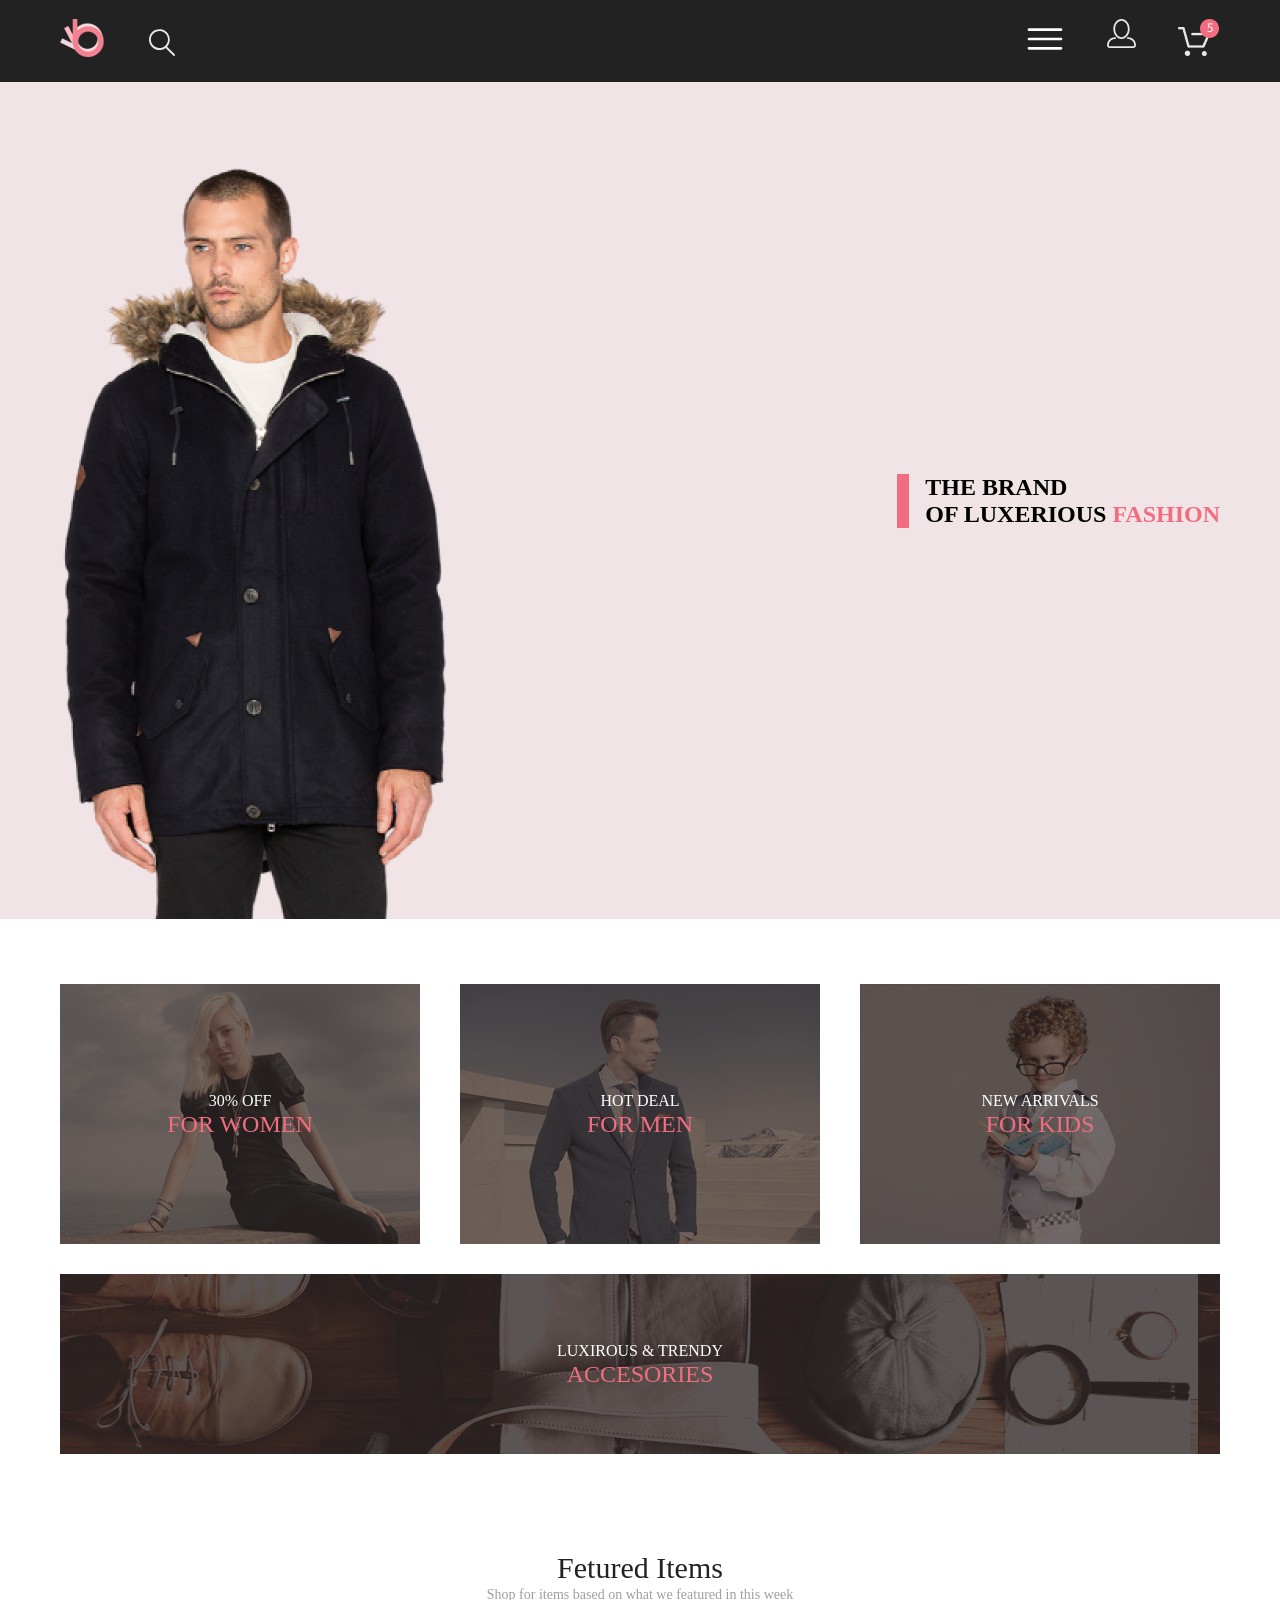
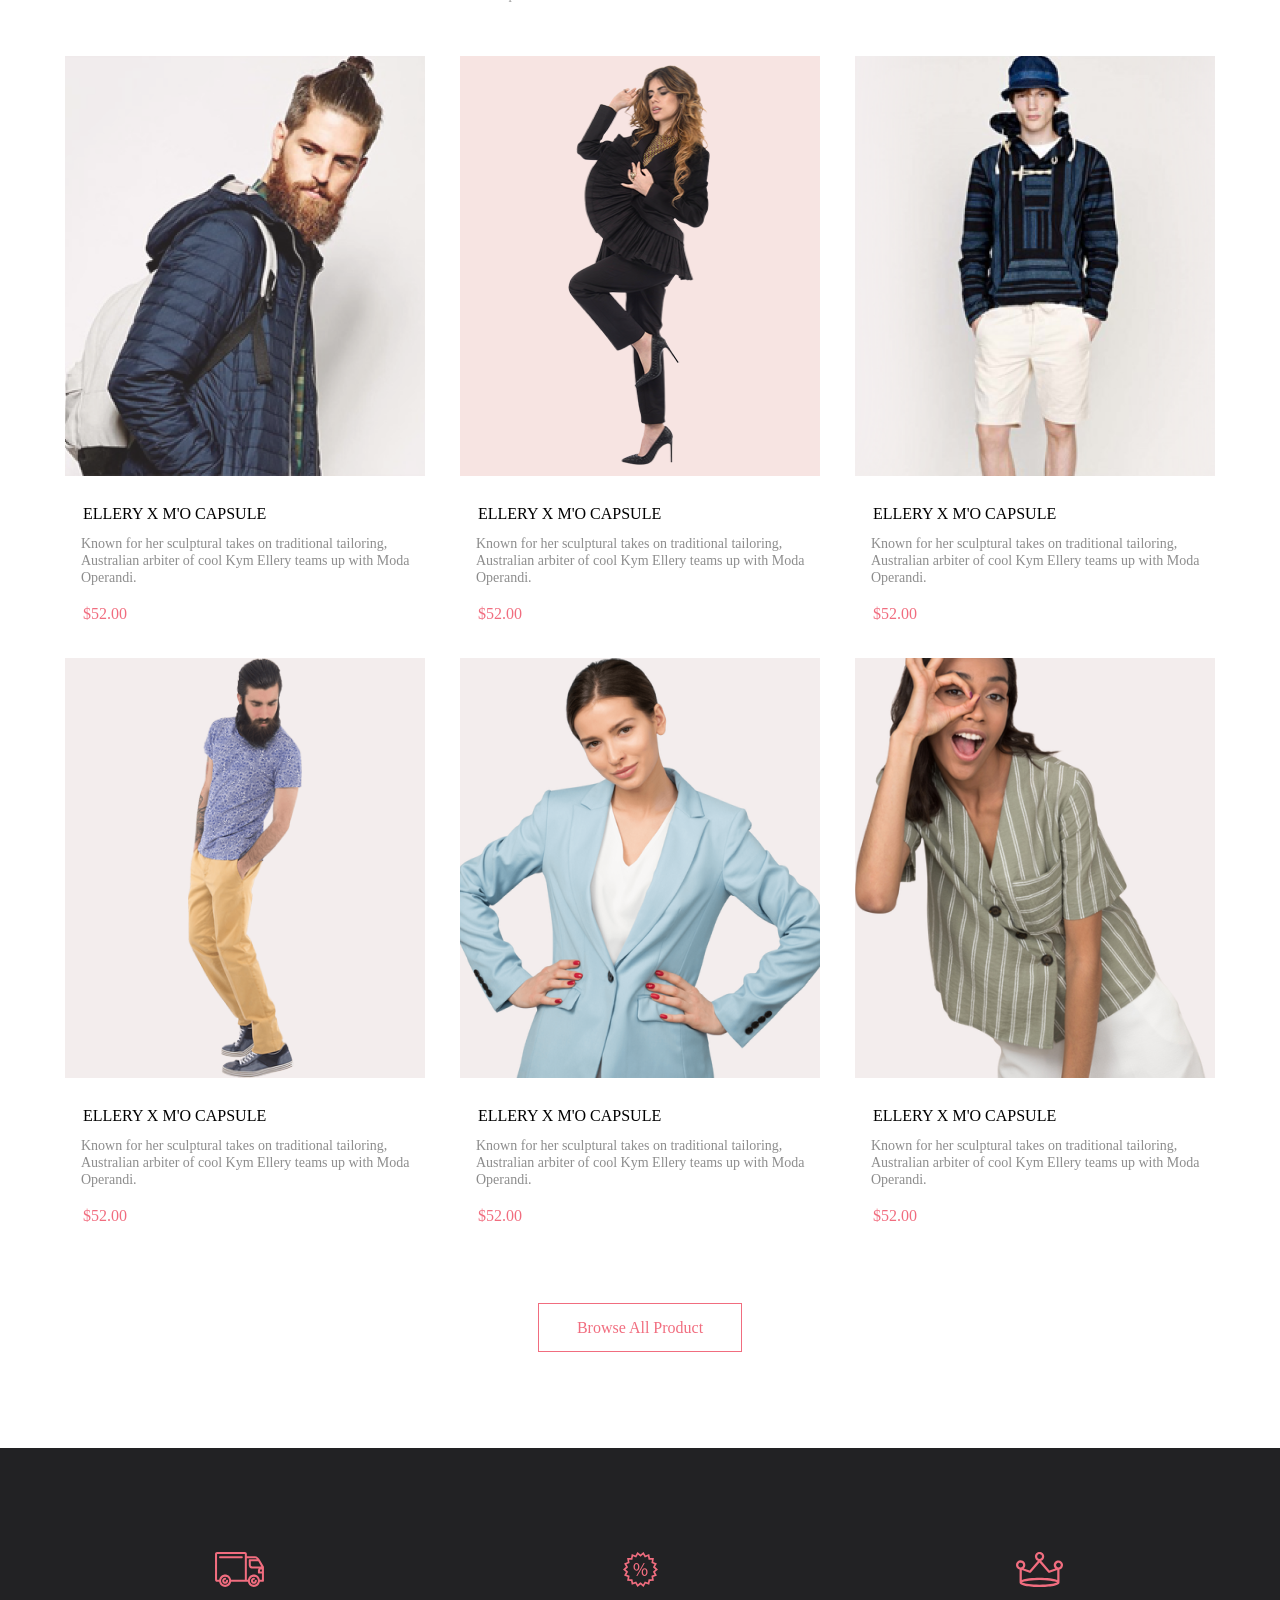
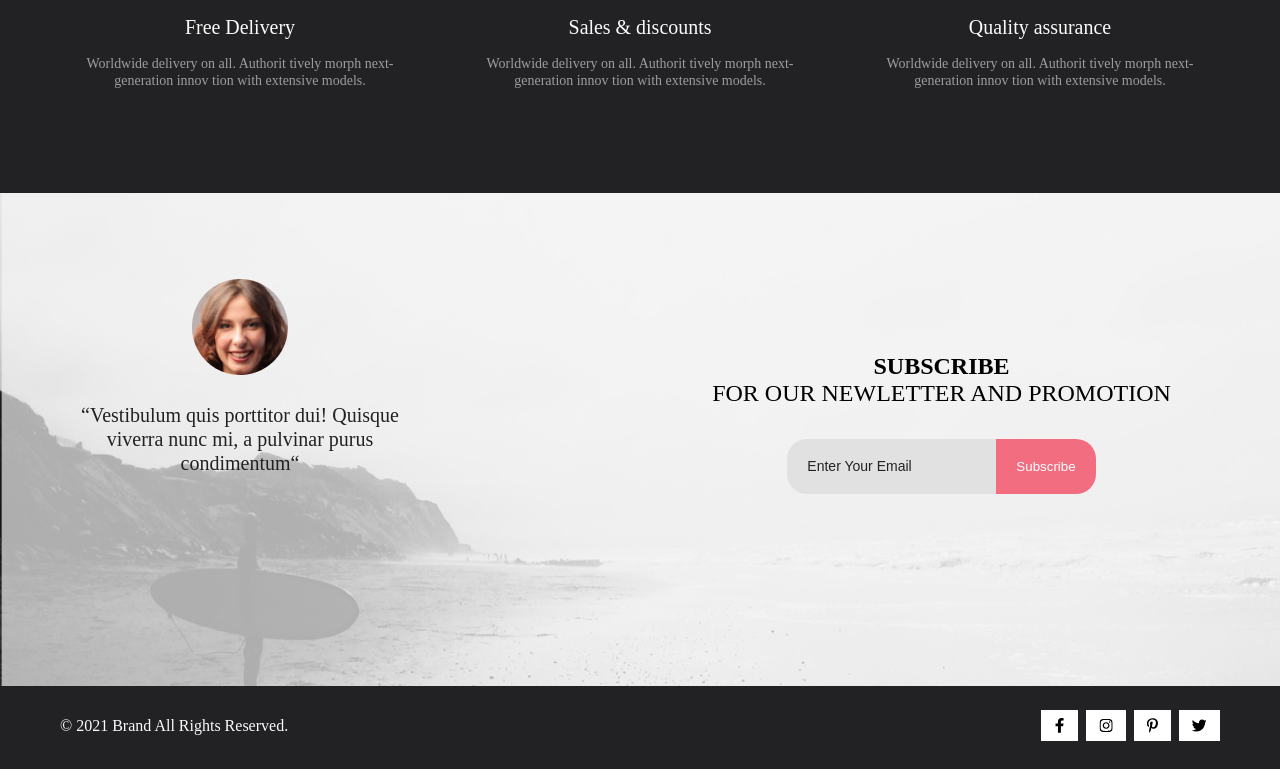
<file: index.html>
<!DOCTYPE html>
<html lang="en">

<head>
    <meta charset="UTF-8">
    <meta http-equiv="X-UA-Compatible" content="IE=edge">
    <meta name="viewport" content="width=device-width, initial-scale=1.0">
    <link rel="stylesheet" href="css/style.css">
    <title>Document</title>
</head>

<body>

    <header>

        <section class="header">
            <div class="container header__wrap">
                <div class="header__left">
                    <a class="header__logo" href="/">
                        <img src="img/logo.png" alt="logo">
                    </a>
                    <img src="img/search.svg" alt="search">
                </div>

                <div class="header__right">
                    <div class="header__item">
                        <input type="checkbox" id="burger">
                    <label class="header__menu" for="burger"><svg xmlns="http://www.w3.org/2000/svg" x="0px" y="0px"
                        width="40" height="40"
                        viewBox="0 0 30 30"
                        style=" fill:#ffffff;"><path d="M 3 7 A 1.0001 1.0001 0 1 0 3 9 L 27 9 A 1.0001 1.0001 0 1 0 27 7 L 3 7 z M 3 14 A 1.0001 1.0001 0 1 0 3 16 L 27 16 A 1.0001 1.0001 0 1 0 27 14 L 3 14 z M 3 21 A 1.0001 1.0001 0 1 0 3 23 L 27 23 A 1.0001 1.0001 0 1 0 27 21 L 3 21 z"></path></svg></label>
                    <nav class="header__nav nav">
                        <div class="nav__wrap">
                            <label class="nav__close" for="burger">&#10006;</label>
                            <h2 class="nav__title">MENU</h2>
                            <h3 class="nav__heading">MAN</h3>
                            <ul class="nav__list">
                                <li class="nav__item">
                                    <a href="#" class="nav__link">Accessories</a>
                                </li>
                                <li class="nav__item">
                                    <a href="#" class="nav__link">Accessories</a>
                                </li>
                                <li class="nav__item">
                                    <a href="#" class="nav__link">Accessories</a>
                                </li>
                                <li class="nav__item">
                                    <a href="#" class="nav__link">Accessories</a>
                                </li>
                            </ul>

                            <h3 class="nav__heading">WOMAN</h3>
                            <ul class="nav__list">
                                <li class="nav__item">
                                    <a href="#" class="nav__link">Accessories</a>
                                </li>
                                <li class="nav__item">
                                    <a href="#" class="nav__link">Accessories</a>
                                </li>
                                <li class="nav__item">
                                    <a href="#" class="nav__link">Accessories</a>
                                </li>
                                <li class="nav__item">
                                    <a href="#" class="nav__link">Accessories</a>
                                </li>
                            </ul>

                            <h3 class="nav__heading">KIDS</h3>
                            <ul class="nav__list">
                                <li class="nav__item">
                                    <a href="#" class="nav__link">Accessories</a>
                                </li>
                                <li class="nav__item">
                                    <a href="#" class="nav__link">Accessories</a>
                                </li>
                                <li class="nav__item">
                                    <a href="#" class="nav__link">Accessories</a>
                                </li>
                                <li class="nav__item">
                                    <a href="#" class="nav__link">Accessories</a>
                                </li>
                            </ul>
                        </div>
                    </nav>
                    </div>

                    <a class="header__item" href="registration.html">
                        <img src="img/login.svg" alt="login">
                    </a>

                    <a class="header__item" href="cart.html">
                        <img src="img/shop-cart.png" alt="shop-cart">
                    </a>

                </div>
            </div>
        </section>

    </header>


    <main>

        <section class="intro">
            <div class="container intro__wrap">
                <div class="intro__text">
                    <h1>
                        THE BRAND <br>
                        <span class="intro__text-span">OF LUXERIOUS</span>  <span class="decor">FASHION</span>
                    </h1>
                </div>
            </div>
        </section>

        <section class="cotegory">
            <div class="container category__wrap">

                <div class="cotegory__item card__wooman">
                    <div class="category__text">
                        30% OFF <br>
                        <span class="category__decor">FOR WOMEN</span>
                    </div>
                </div>

                <div class="cotegory__item card__man">
                    <div class="category__text">
                        HOT DEAL<br>
                        <span class="category__decor">FOR MEN</span>
                    </div>
                </div>

                <div class="cotegory__item card__kid">
                    <div class="category__text">
                        NEW ARRIVALS<br>
                        <span class="category__decor">FOR KIDS</span>
                    </div>
                </div>

                <div class="cotegory__item card__accesories">
                    <div class="category__text">
                        LUXIROUS & TRENDY<br>
                        <span class="category__decor">ACCESORIES</span>
                    </div>
                </div>

            </div>
        </section>

        <section class="card__heading">
            <h2 class="card__h2">Fetured Items</h2>
            <h4 class="card__h4">Shop for items based on what we featured in this week</h4>
        </section>

        <section class="container cards">
            <div class="item">
                <img class="item-img" src="img/product1.png" alt="item 1">
                <div class="overlay">
                    <button class="btn"><img class="button__card-img" src="img/icon-card.svg" alt="icon-card">
                        <a class="button__card-text" href="cart.html">Add to Cart</a>

                    </button>
                </div>
                <div class="product__header">
                    <a class="product__header__link" href="product.html">ELLERY X M'O CAPSULE</a>
                </div>


                <div class="product__description">Known for her sculptural takes on traditional tailoring, Australian
                    arbiter of cool Kym Ellery teams up with Moda Operandi.
                </div>

                <a class="product__price" href="#">$52.00</a>

            </div>

            <div class="item">
                <img class="item-img" src="img/product2.png" alt="item 2">
                <div class="overlay">
                    <button class="btn"><img class="button__card-img" src="img/icon-card.svg" alt="icon-card">
                        <a class="button__card-text" href="cart.html">Add to Cart</a>
                    </button>
                </div>
                <div class="product__header">
                    <a class="product__header__link" href="product.html">ELLERY X M'O CAPSULE</a>
                </div>


                <div class="product__description">Known for her sculptural takes on traditional tailoring, Australian
                    arbiter of cool Kym Ellery teams up with Moda Operandi.
                </div>

                <a class="product__price" href="#">$52.00</a>

            </div>

            <div class="item">
                <img class="item-img" src="img/product3.png" alt="item 3">
                <div class="overlay">
                    <button class="btn"><img class="button__card-img" src="img/icon-card.svg" alt="icon-card">
                        <a class="button__card-text" href="cart.html">Add to Cart</a>
                    </button>
                </div>
                <div class="product__header">
                    <a class="product__header__link" href="product.html">ELLERY X M'O CAPSULE</a>
                </div>


                <div class="product__description">Known for her sculptural takes on traditional tailoring, Australian
                    arbiter of cool Kym Ellery teams up with Moda Operandi.
                </div>

                <a class="product__price" href="#">$52.00</a>

            </div>

            <div class="item">
                <img class="item-img" src="img/product4.png" alt="item 4">
                <div class="overlay">
                    <button class="btn"><img class="button__card-img" src="img/icon-card.svg" alt="icon-card">
                        <a class="button__card-text" href="cart.html">Add to Cart</a>
                    </button>
                </div>
                <div class="product__header">
                    <a class="product__header__link" href="product.html">ELLERY X M'O CAPSULE</a>
                </div>


                <div class="product__description">Known for her sculptural takes on traditional tailoring, Australian
                    arbiter of cool Kym Ellery teams up with Moda Operandi.
                </div>

                <a class="product__price" href="#">$52.00</a>

            </div>

            <div class="item">
                <img class="item-img" src="img/product5.png" alt="item 5">
                <div class="overlay">
                    <button class="btn"><img class="button__card-img" src="img/icon-card.svg" alt="icon-card">
                        <a class="button__card-text" href="cart.html">Add to Cart</a>
                    </button>
                </div>
                <div class="product__header">
                    <a class="product__header__link" href="product.html">ELLERY X M'O CAPSULE</a>
                </div>


                <div class="product__description">Known for her sculptural takes on traditional tailoring, Australian
                    arbiter of cool Kym Ellery teams up with Moda Operandi.
                </div>

                <a class="product__price" href="#">$52.00</a>

            </div>

            <div class="item">
                <img class="item-img" src="img/product6.png" alt="item 6">
                <div class="overlay">
                    <button class="btn"><img class="button__card-img" src="img/icon-card.svg" alt="icon-card">
                        <a class="button__card-text" href="cart.html">Add to Cart</a>
                    </button>
                </div>
                <div class="product__header">
                    <a class="product__header__link" href="product.html">ELLERY X M'O CAPSULE</a>
                </div>


                <div class="product__description">Known for her sculptural takes on traditional tailoring, Australian
                    arbiter of cool Kym Ellery teams up with Moda Operandi.
                </div>

                <a class="product__price" href="#">$52.00</a>

            </div>
        </section>

        <div class="container button__wrap">

            <a class="product__button__text" href="catalog.html">Browse All Product</a>

        </div>

        <section class="advantages">
            <div class="container advantages__wrap">

                <div class="advantages__item advantages__card ">


                    <a class="advantages__img" href="#">
                        <img class="advantages__img" src="img/delivery.svg" alt="delivery">
                    </a>

                    <div class="advantages__description1">Free Delivery
                    </div>

                    <div class="advantages__description2">Worldwide delivery on all. Authorit tively morph
                        next-generation innov tion with extensive models.
                    </div>

                </div>

                <div class="advantages__item advantages__card ">

                    <a class="advantages__img" href="#">
                        <img src="img/procent.svg" alt="procent">
                    </a>

                    <div class="advantages__description1">Sales & discounts
                    </div>

                    <div class="advantages__description2">Worldwide delivery on all. Authorit tively morph
                        next-generation innov tion with extensive models.
                    </div>

                </div>

                <div class="advantages__item advantages__card ">

                    <a class="advantages__img" href="#">
                        <img src="img/corona.svg" alt="corona">
                    </a>

                    <div class="advantages__description1">Quality assurance
                    </div>

                    <div class="advantages__description2">Worldwide delivery on all. Authorit tively morph
                        next-generation innov tion with extensive models.
                    </div>

                </div>



            </div>
        </section>

        <section class="contact ">


            <div class="contact__background">
                <div class="container  contact__wrap ">



                    <div class="contact__item contact__card ">

                        <div class="contact__img">
                            <img src="img/contact-wooman.png" alt="contact">
                        </div>

                        <div class="contact__description">“Vestibulum quis porttitor dui! Quisque viverra nunc mi, a
                            pulvinar purus condimentum“
                        </div>


                    </div>

                    <div class="contact__form subscribe__card">

                        <div class="subscribe__description">
                            <p> <strong>SUBSCRIBE</strong> <br> FOR OUR NEWLETTER AND PROMOTION</p>
                        </div>

                        <form class="subscribe" action="#">
                            <input class="subscribe-field" type="email" placeholder="Enter Your Email" required>
                            <input class="subscribe-btn" type="submit" value="Subscribe">
                        </form>

                    </div>

                </div>
            </div>
        </section>

    </main>


    <footer>
        <section class="footer">
            <div class="container  footer__wrap">
                <div class="footer__description">
                    <p>© 2021 Brand All Rights Reserved.</p>
                </div>

                <div class="social__nav">
                    <a href="#" class="social__item1"><svg class="social__item" width="13" height="15"
                            viewBox="0 0 9 15" fill="black" xmlns="http://www.w3.org/2000/svg">
                            <path
                                d="M8.08836 8.28L8.50686 5.61602H5.89022V3.88729C5.89022 3.15847 6.25574 2.44806 7.42765 2.44806H8.61722V0.179975C8.61722 0.179975 7.53772 0 6.50561 0C4.35073 0 2.9422 1.27593 2.9422 3.5857V5.61602H0.546875V8.28H2.9422V14.72H5.89022V8.28H8.08836Z"
                                fill="black" />
                        </svg>
                    </a>

                    <a href="#" class="social__item1">
                        <svg class="social__item" width="16" height="15" viewBox="0 0 16 17" fill="black"
                            xmlns="http://www.w3.org/2000/svg">
                            <g clip-path="url(#clip0)">
                                <path
                                    d="M8.13897 4.68159C6.02383 4.68159 4.31774 6.38491 4.31774 8.49663C4.31774 10.6083 6.02383 12.3117 8.13897 12.3117C10.2541 12.3117 11.9602 10.6083 11.9602 8.49663C11.9602 6.38491 10.2541 4.68159 8.13897 4.68159ZM8.13897 10.9769C6.77211 10.9769 5.65467 9.8646 5.65467 8.49663C5.65467 7.12866 6.76878 6.01636 8.13897 6.01636C9.50915 6.01636 10.6233 7.12866 10.6233 8.49663C10.6233 9.8646 9.50583 10.9769 8.13897 10.9769ZM13.0078 4.52554C13.0078 5.02026 12.6087 5.41538 12.1165 5.41538C11.621 5.41538 11.2252 5.01694 11.2252 4.52554C11.2252 4.03413 11.6243 3.63569 12.1165 3.63569C12.6087 3.63569 13.0078 4.03413 13.0078 4.52554ZM15.5386 5.42866C15.4821 4.23667 15.2094 3.18081 14.3347 2.31089C13.4634 1.44097 12.4058 1.1687 11.2119 1.10894C9.9814 1.03921 6.29321 1.03921 5.0627 1.10894C3.8721 1.16538 2.81453 1.43765 1.93987 2.30757C1.06522 3.17749 0.795836 4.23335 0.735973 5.42534C0.666134 6.65386 0.666134 10.3361 0.735973 11.5646C0.79251 12.7566 1.06522 13.8124 1.93987 14.6824C2.81453 15.5523 3.86878 15.8246 5.0627 15.8843C6.29321 15.9541 9.9814 15.9541 11.2119 15.8843C12.4058 15.8279 13.4634 15.5556 14.3347 14.6824C15.2061 13.8124 15.4788 12.7566 15.5386 11.5646C15.6085 10.3361 15.6085 6.65718 15.5386 5.42866ZM13.949 12.8828C13.6895 13.5335 13.1874 14.0349 12.5322 14.2972C11.5511 14.6857 9.22314 14.596 8.13897 14.596C7.05479 14.596 4.72348 14.6824 3.74573 14.2972C3.09389 14.0382 2.59171 13.5369 2.32898 12.8828C1.93987 11.9033 2.02967 9.57905 2.02967 8.49663C2.02967 7.41421 1.9432 5.08667 2.32898 4.1105C2.58838 3.45972 3.09056 2.95835 3.74573 2.69604C4.7268 2.30757 7.05479 2.39722 8.13897 2.39722C9.22314 2.39722 11.5545 2.31089 12.5322 2.69604C13.184 2.95503 13.6862 3.4564 13.949 4.1105C14.3381 5.08999 14.2483 7.41421 14.2483 8.49663C14.2483 9.57905 14.3381 11.9066 13.949 12.8828Z"
                                    fill="black" />
                            </g>
                            <defs>
                                <clipPath id="clip0">
                                    <rect width="14.8991" height="17" fill="white" transform="translate(0.685547)" />
                                </clipPath>
                            </defs>
                        </svg>
                    </a>

                    <a href="#" class="social__item1">
                        <svg class="social__item" width="13" height="15" viewBox="0 0 13 16" fill="black"
                            xmlns="http://www.w3.org/2000/svg">
                            <g clip-path="url(#clip0)">
                                <path
                                    d="M6.74032 0.203125C3.55564 0.203125 0.408203 2.34063 0.408203 5.8C0.408203 8 1.63738 9.25 2.38233 9.25C2.68963 9.25 2.86655 8.3875 2.86655 8.14375C2.86655 7.85313 2.13091 7.23438 2.13091 6.025C2.13091 3.5125 4.03055 1.73125 6.4889 1.73125C8.60271 1.73125 10.1671 2.94062 10.1671 5.1625C10.1671 6.82187 9.50597 9.93437 7.36422 9.93437C6.59133 9.93437 5.93018 9.37187 5.93018 8.56563C5.93018 7.38438 6.74963 6.24062 6.74963 5.02187C6.74963 2.95312 3.835 3.32812 3.835 5.82812C3.835 6.35313 3.90018 6.93437 4.13298 7.4125C3.70463 9.26875 2.82931 12.0344 2.82931 13.9469C2.82931 14.5375 2.91311 15.1188 2.96899 15.7094C3.07452 15.8281 3.02175 15.8156 3.18316 15.7563C4.74757 13.6 4.69169 13.1781 5.3994 10.3562C5.78119 11.0875 6.76826 11.4812 7.55046 11.4812C10.8469 11.4812 12.3275 8.24688 12.3275 5.33125C12.3275 2.22813 9.66427 0.203125 6.74032 0.203125Z"
                                    fill="black" />
                            </g>
                            <defs>
                                <clipPath id="clip0">
                                    <rect width="11.9193" height="16" fill="white" transform="translate(0.408203)" />
                                </clipPath>
                            </defs>
                        </svg>
                    </a>

                    <a href="#" class="social__item1">
                        <svg class="social__item" width="17" height="15" viewBox="0 0 17 16" fill="black"
                            xmlns="http://www.w3.org/2000/svg">
                            <g clip-path="url(#clip0)">
                                <path
                                    d="M14.417 4.74052C14.427 4.88264 14.427 5.0248 14.427 5.16692C14.427 9.50192 11.1498 14.4969 5.15986 14.4969C3.31448 14.4969 1.60022 13.9588 0.158203 13.0248C0.420396 13.0552 0.67247 13.0654 0.944752 13.0654C2.46741 13.0654 3.8691 12.5476 4.98843 11.6644C3.5565 11.6339 2.3565 10.6898 1.94305 9.39027C2.14475 9.4207 2.34642 9.44102 2.5582 9.44102C2.85063 9.44102 3.14308 9.40039 3.41533 9.32936C1.92291 9.02477 0.803551 7.70498 0.803551 6.11108V6.07048C1.23715 6.31414 1.74139 6.46642 2.2758 6.4867C1.39849 5.89786 0.823727 4.8928 0.823727 3.75573C0.823727 3.14661 0.985041 2.58823 1.26741 2.10092C2.87077 4.09077 5.28086 5.39023 7.98334 5.53239C7.93293 5.28873 7.90266 5.03495 7.90266 4.78114C7.90266 2.97402 9.35477 1.50195 11.1598 1.50195C12.0976 1.50195 12.9446 1.89789 13.5396 2.53748C14.2757 2.39536 14.9816 2.12123 15.6068 1.74561C15.3648 2.50705 14.8505 3.14664 14.1749 3.5527C14.8304 3.48167 15.4657 3.29889 16.0505 3.04511C15.6069 3.69483 15.0522 4.27348 14.417 4.74052Z"
                                    fill="black" />
                            </g>
                            <defs>
                                <clipPath id="clip0">
                                    <rect width="15.8924" height="16" fill="white" transform="translate(0.158203)" />
                                </clipPath>
                            </defs>
                        </svg>
                    </a>









                </div>
            </div>
        </section>
    </footer>






</body>

</html>
</file>
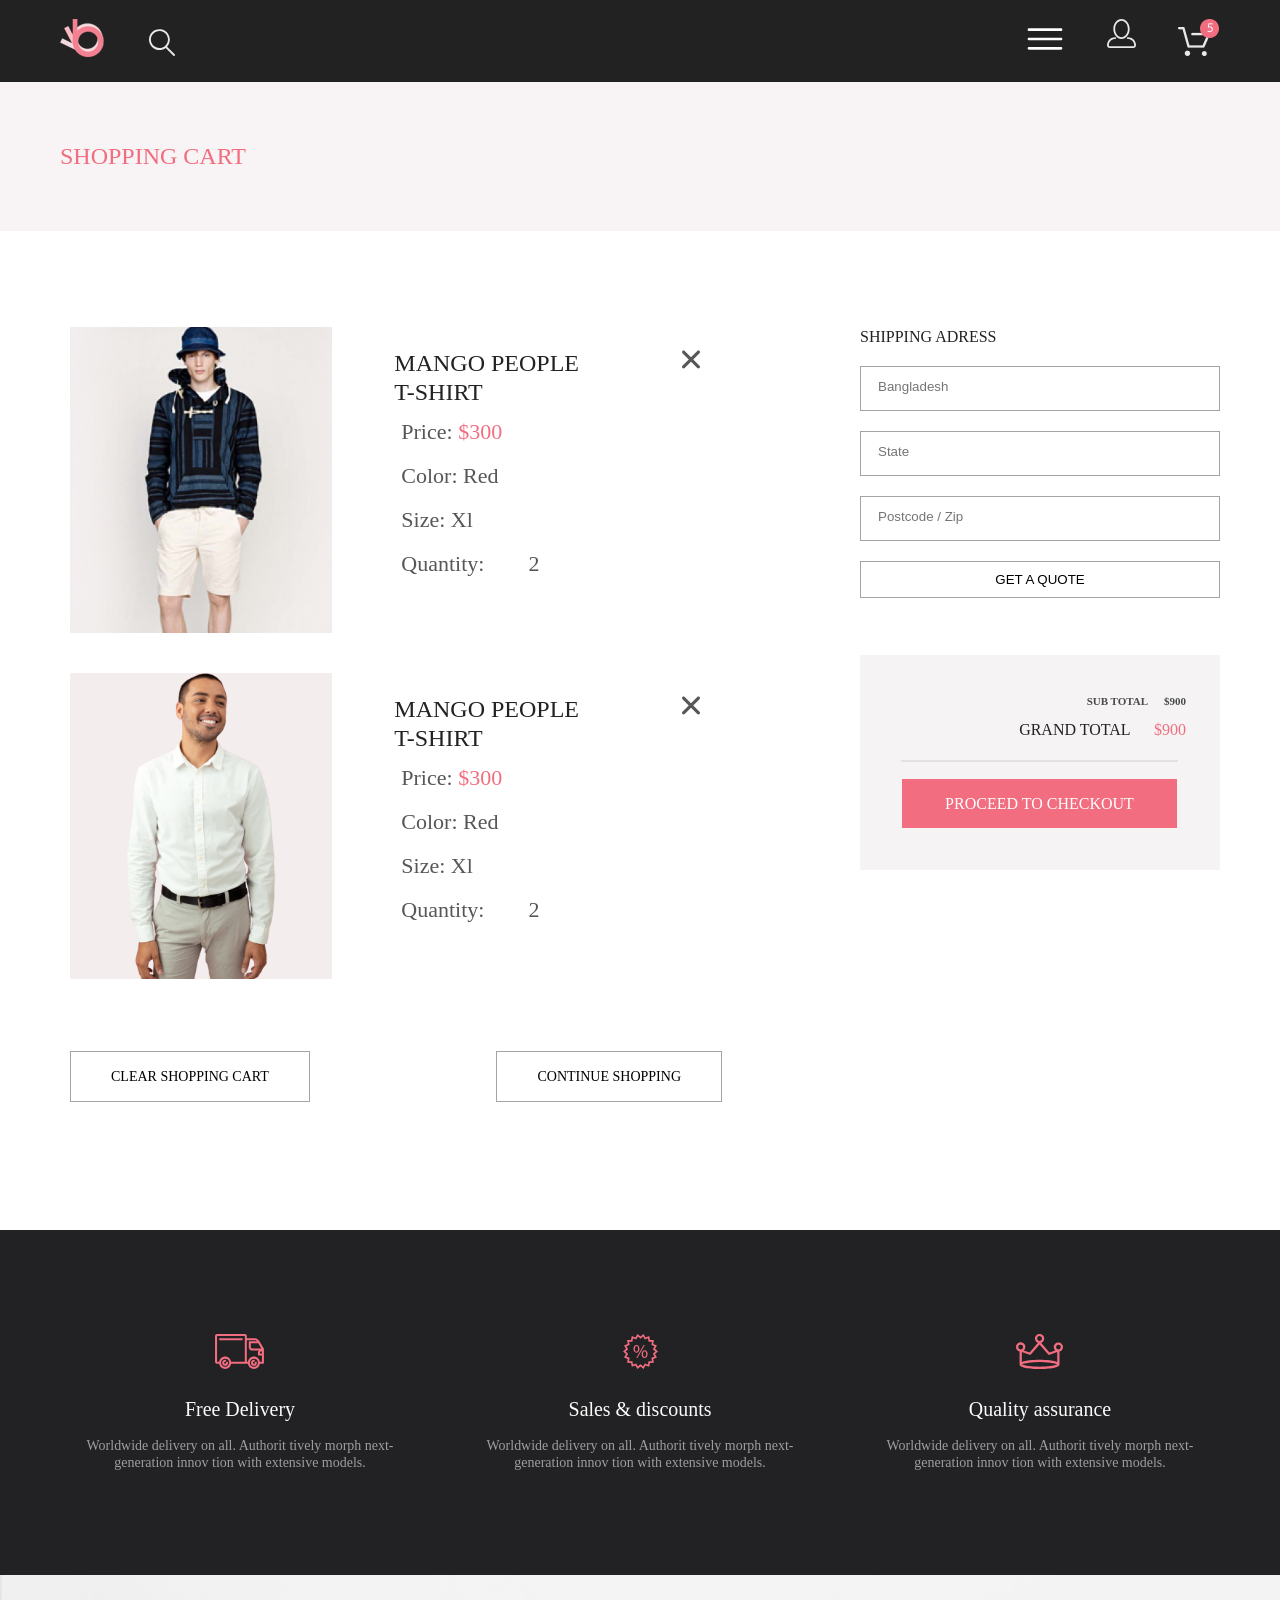
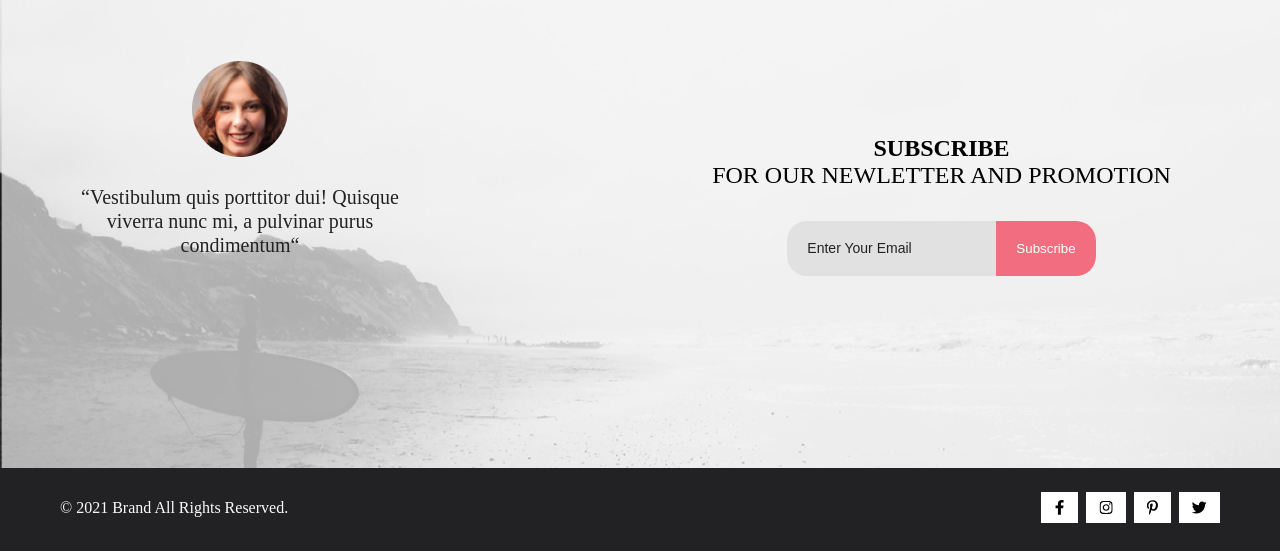
<file: cart.html>
<!DOCTYPE html>
<html lang="en">

<head>
    <meta charset="UTF-8">
    <meta http-equiv="X-UA-Compatible" content="IE=edge">
    <meta name="viewport" content="width=device-width, initial-scale=1.0">
    <link rel="stylesheet" href="css/style.css">
    <title>Document</title>
</head>

<body>

    <header>

        <section class="header">
            <div class="container header__wrap">
                <div class="header__left">
                    <a class="header__logo" href="index.html">
                        <img src="img/logo.png" alt="logo">
                    </a>
                    <img src="img/search.svg" alt="search">
                </div>

                <div class="header__right">
                    <div class="header__item">
                        <input type="checkbox" id="burger">
                    <label class="header__menu" for="burger"><svg xmlns="http://www.w3.org/2000/svg" x="0px" y="0px"
                        width="40" height="40"
                        viewBox="0 0 30 30"
                        style=" fill:#ffffff;"><path d="M 3 7 A 1.0001 1.0001 0 1 0 3 9 L 27 9 A 1.0001 1.0001 0 1 0 27 7 L 3 7 z M 3 14 A 1.0001 1.0001 0 1 0 3 16 L 27 16 A 1.0001 1.0001 0 1 0 27 14 L 3 14 z M 3 21 A 1.0001 1.0001 0 1 0 3 23 L 27 23 A 1.0001 1.0001 0 1 0 27 21 L 3 21 z"></path></svg></label>
                    <nav class="header__nav nav">
                        <div class="nav__wrap">
                            <label class="nav__close" for="burger">&#10006;</label>
                            <h2 class="nav__title">MENU</h2>
                            <h3 class="nav__heading">MAN</h3>
                            <ul class="nav__list">
                                <li class="nav__item">
                                    <a href="#" class="nav__link">Accessories</a>
                                </li>
                                <li class="nav__item">
                                    <a href="#" class="nav__link">Accessories</a>
                                </li>
                                <li class="nav__item">
                                    <a href="#" class="nav__link">Accessories</a>
                                </li>
                                <li class="nav__item">
                                    <a href="#" class="nav__link">Accessories</a>
                                </li>
                            </ul>

                            <h3 class="nav__heading">WOMAN</h3>
                            <ul class="nav__list">
                                <li class="nav__item">
                                    <a href="#" class="nav__link">Accessories</a>
                                </li>
                                <li class="nav__item">
                                    <a href="#" class="nav__link">Accessories</a>
                                </li>
                                <li class="nav__item">
                                    <a href="#" class="nav__link">Accessories</a>
                                </li>
                                <li class="nav__item">
                                    <a href="#" class="nav__link">Accessories</a>
                                </li>
                            </ul>

                            <h3 class="nav__heading">KIDS</h3>
                            <ul class="nav__list">
                                <li class="nav__item">
                                    <a href="#" class="nav__link">Accessories</a>
                                </li>
                                <li class="nav__item">
                                    <a href="#" class="nav__link">Accessories</a>
                                </li>
                                <li class="nav__item">
                                    <a href="#" class="nav__link">Accessories</a>
                                </li>
                                <li class="nav__item">
                                    <a href="#" class="nav__link">Accessories</a>
                                </li>
                            </ul>
                        </div>
                    </nav>
                    </div>

                    <a class="header__item" href="registration.html">
                        <img src="img/login.svg" alt="login">
                    </a>

                    <a class="header__item" href="cart.html">
                        <img src="img/shop-cart.png" alt="shop-cart">
                    </a>

                </div>
            </div>
        </section>

    </header>

    <main>


        <section class="nav">
            <div class="container nav__wrap">

                <class class="nav__item nav__card ">

                    <a class="nav__menu-left" href="#">SHOPPING CART
                    </a>

                </class>


            </div>



        </section>


        <section class="container cart">


            <div class="container cart__wrap">

                <div class="cart__item-wrap">
                    <div class="cart__item">
                        <img class="cart__item-img" src="img/product3.png" alt="item 3">

                        <div class="cart__item-column">
                            <div class="cart__header">
                                <a class="cart__header-link" href="product.html">MANGO PEOPLE <br> T-SHIRT</a>
                                <img class="cart__img-cross" src="img/cross.svg" alt="cross">
                            </div>


                            <div class="cart__text">
                                <p>Price: <span>$300</span> </p> <br>
                                <p>Color: Red</p> <br>
                                <p>Size: Xl </p> <br>
                                <p>Quantity: &nbsp;&nbsp;&nbsp;&nbsp;&nbsp;&nbsp;&nbsp;2 </p>


                            </div>
                        </div>


                    </div>

                </div>

                <div class="cart__item-wrap">
                    <div class="cart__item">
                        <img class="cart__item-img" src="img/product7.png" alt="item 7">

                        <div class="cart__item-column">
                            <div class="cart__header">
                                <a class="cart__header-link" href="product.html">MANGO PEOPLE <br> T-SHIRT</a>
                                <img class="cart__img-cross" src="img/cross.svg" alt="cross">
                            </div>


                            <div class="cart__text">
                                <p>Price: <span>$300</span> </p> <br>
                                <p>Color: Red</p> <br>
                                <p>Size: Xl </p> <br>
                                <p>Quantity: &nbsp;&nbsp;&nbsp;&nbsp;&nbsp;&nbsp;&nbsp;2 </p>


                            </div>
                        </div>

                    </div>

                </div>

                <div class="cart__item-submit">
                    <a class="cart-submit" href="#">CLEAR SHOPPING CART</a>
                    <a class="cart-submit" href="#">CONTINUE SHOPPING</a>
                </div>

            </div>

            <div class="cart__form">
                <p>SHIPPING ADRESS</p>
                <form action="#">

                    <input class="cart__form-field" type="text" minlength="2" placeholder="Bangladesh">
                    <input class="cart__form-field" type="text" placeholder="State">
                    <input class="cart__form-field" type="text" placeholder="Postcode / Zip">

                    <input class="cart__form-btn" type="submit" value="GET A QUOTE">
                </form>

                <div class="cart__check">
                    <div class="cart__check-text">
                        <h3 align ="right">SUB TOTAL &nbsp;&nbsp;&nbsp;&nbsp; $900</h3>
                        <h4>GRAND TOTAL &nbsp;&nbsp;&nbsp;&nbsp; <span>$900</span> </h4>
                    </div>

                    <div class="cart__check-hr"></div>

                    <a href="#">PROCEED TO CHECKOUT</a>
                </div>
            </div>



        </section>


        <section class="advantages">
            <div class="container advantages__wrap">

                <div class="advantages__item advantages__card ">


                    <a class="advantages__img" href="#">
                        <img class="advantages__img" src="img/delivery.svg" alt="delivery">
                    </a>

                    <div class="advantages__description1">Free Delivery
                    </div>

                    <div class="advantages__description2">Worldwide delivery on all. Authorit tively morph
                        next-generation innov tion with extensive models.
                    </div>

                </div>

                <div class="advantages__item advantages__card ">

                    <a class="advantages__img" href="#">
                        <img src="img/procent.svg" alt="procent">
                    </a>

                    <div class="advantages__description1">Sales & discounts
                    </div>

                    <div class="advantages__description2">Worldwide delivery on all. Authorit tively morph
                        next-generation innov tion with extensive models.
                    </div>

                </div>

                <div class="advantages__item advantages__card ">

                    <a class="advantages__img" href="#">
                        <img src="img/corona.svg" alt="corona">
                    </a>

                    <div class="advantages__description1">Quality assurance
                    </div>

                    <div class="advantages__description2">Worldwide delivery on all. Authorit tively morph
                        next-generation innov tion with extensive models.
                    </div>

                </div>



            </div>
        </section>

        <section class="contact ">


            <div class="contact__background">
                <div class="container  contact__wrap ">



                    <div class="contact__item contact__card ">

                        <div class="contact__img">
                            <img src="img/contact-wooman.png" alt="contact">
                        </div>

                        <div class="contact__description">“Vestibulum quis porttitor dui! Quisque viverra nunc mi, a
                            pulvinar purus condimentum“
                        </div>


                    </div>

                    <div class="contact__form subscribe__card">

                        <div class="subscribe__description">
                            <p> <strong>SUBSCRIBE</strong> <br> FOR OUR NEWLETTER AND PROMOTION</p>
                        </div>

                        <form class="subscribe" action="#">
                            <input class="subscribe-field" type="email" placeholder="Enter Your Email" required>
                            <input class="subscribe-btn" type="submit" value="Subscribe">
                        </form>

                    </div>

                </div>
            </div>
        </section>


    </main>


    <footer>
        <section class="footer">
            <div class="container  footer__wrap">
                <div class="footer__description">
                    <p>© 2021 Brand All Rights Reserved.</p>
                </div>

                <div class="social__nav">
                    <a href="#" class="social__item1"><svg class="social__item" width="13" height="15"
                            viewBox="0 0 9 15" fill="black" xmlns="http://www.w3.org/2000/svg">
                            <path
                                d="M8.08836 8.28L8.50686 5.61602H5.89022V3.88729C5.89022 3.15847 6.25574 2.44806 7.42765 2.44806H8.61722V0.179975C8.61722 0.179975 7.53772 0 6.50561 0C4.35073 0 2.9422 1.27593 2.9422 3.5857V5.61602H0.546875V8.28H2.9422V14.72H5.89022V8.28H8.08836Z"
                                fill="black" />
                        </svg>
                    </a>

                    <a href="#" class="social__item1">
                        <svg class="social__item" width="16" height="15" viewBox="0 0 16 17" fill="black"
                            xmlns="http://www.w3.org/2000/svg">
                            <g clip-path="url(#clip0)">
                                <path
                                    d="M8.13897 4.68159C6.02383 4.68159 4.31774 6.38491 4.31774 8.49663C4.31774 10.6083 6.02383 12.3117 8.13897 12.3117C10.2541 12.3117 11.9602 10.6083 11.9602 8.49663C11.9602 6.38491 10.2541 4.68159 8.13897 4.68159ZM8.13897 10.9769C6.77211 10.9769 5.65467 9.8646 5.65467 8.49663C5.65467 7.12866 6.76878 6.01636 8.13897 6.01636C9.50915 6.01636 10.6233 7.12866 10.6233 8.49663C10.6233 9.8646 9.50583 10.9769 8.13897 10.9769ZM13.0078 4.52554C13.0078 5.02026 12.6087 5.41538 12.1165 5.41538C11.621 5.41538 11.2252 5.01694 11.2252 4.52554C11.2252 4.03413 11.6243 3.63569 12.1165 3.63569C12.6087 3.63569 13.0078 4.03413 13.0078 4.52554ZM15.5386 5.42866C15.4821 4.23667 15.2094 3.18081 14.3347 2.31089C13.4634 1.44097 12.4058 1.1687 11.2119 1.10894C9.9814 1.03921 6.29321 1.03921 5.0627 1.10894C3.8721 1.16538 2.81453 1.43765 1.93987 2.30757C1.06522 3.17749 0.795836 4.23335 0.735973 5.42534C0.666134 6.65386 0.666134 10.3361 0.735973 11.5646C0.79251 12.7566 1.06522 13.8124 1.93987 14.6824C2.81453 15.5523 3.86878 15.8246 5.0627 15.8843C6.29321 15.9541 9.9814 15.9541 11.2119 15.8843C12.4058 15.8279 13.4634 15.5556 14.3347 14.6824C15.2061 13.8124 15.4788 12.7566 15.5386 11.5646C15.6085 10.3361 15.6085 6.65718 15.5386 5.42866ZM13.949 12.8828C13.6895 13.5335 13.1874 14.0349 12.5322 14.2972C11.5511 14.6857 9.22314 14.596 8.13897 14.596C7.05479 14.596 4.72348 14.6824 3.74573 14.2972C3.09389 14.0382 2.59171 13.5369 2.32898 12.8828C1.93987 11.9033 2.02967 9.57905 2.02967 8.49663C2.02967 7.41421 1.9432 5.08667 2.32898 4.1105C2.58838 3.45972 3.09056 2.95835 3.74573 2.69604C4.7268 2.30757 7.05479 2.39722 8.13897 2.39722C9.22314 2.39722 11.5545 2.31089 12.5322 2.69604C13.184 2.95503 13.6862 3.4564 13.949 4.1105C14.3381 5.08999 14.2483 7.41421 14.2483 8.49663C14.2483 9.57905 14.3381 11.9066 13.949 12.8828Z"
                                    fill="black" />
                            </g>
                            <defs>
                                <clipPath id="clip0">
                                    <rect width="14.8991" height="17" fill="white" transform="translate(0.685547)" />
                                </clipPath>
                            </defs>
                        </svg>
                    </a>

                    <a href="#" class="social__item1">
                        <svg class="social__item" width="13" height="15" viewBox="0 0 13 16" fill="black"
                            xmlns="http://www.w3.org/2000/svg">
                            <g clip-path="url(#clip0)">
                                <path
                                    d="M6.74032 0.203125C3.55564 0.203125 0.408203 2.34063 0.408203 5.8C0.408203 8 1.63738 9.25 2.38233 9.25C2.68963 9.25 2.86655 8.3875 2.86655 8.14375C2.86655 7.85313 2.13091 7.23438 2.13091 6.025C2.13091 3.5125 4.03055 1.73125 6.4889 1.73125C8.60271 1.73125 10.1671 2.94062 10.1671 5.1625C10.1671 6.82187 9.50597 9.93437 7.36422 9.93437C6.59133 9.93437 5.93018 9.37187 5.93018 8.56563C5.93018 7.38438 6.74963 6.24062 6.74963 5.02187C6.74963 2.95312 3.835 3.32812 3.835 5.82812C3.835 6.35313 3.90018 6.93437 4.13298 7.4125C3.70463 9.26875 2.82931 12.0344 2.82931 13.9469C2.82931 14.5375 2.91311 15.1188 2.96899 15.7094C3.07452 15.8281 3.02175 15.8156 3.18316 15.7563C4.74757 13.6 4.69169 13.1781 5.3994 10.3562C5.78119 11.0875 6.76826 11.4812 7.55046 11.4812C10.8469 11.4812 12.3275 8.24688 12.3275 5.33125C12.3275 2.22813 9.66427 0.203125 6.74032 0.203125Z"
                                    fill="black" />
                            </g>
                            <defs>
                                <clipPath id="clip0">
                                    <rect width="11.9193" height="16" fill="white" transform="translate(0.408203)" />
                                </clipPath>
                            </defs>
                        </svg>
                    </a>

                    <a href="#" class="social__item1">
                        <svg class="social__item" width="17" height="15" viewBox="0 0 17 16" fill="black"
                            xmlns="http://www.w3.org/2000/svg">
                            <g clip-path="url(#clip0)">
                                <path
                                    d="M14.417 4.74052C14.427 4.88264 14.427 5.0248 14.427 5.16692C14.427 9.50192 11.1498 14.4969 5.15986 14.4969C3.31448 14.4969 1.60022 13.9588 0.158203 13.0248C0.420396 13.0552 0.67247 13.0654 0.944752 13.0654C2.46741 13.0654 3.8691 12.5476 4.98843 11.6644C3.5565 11.6339 2.3565 10.6898 1.94305 9.39027C2.14475 9.4207 2.34642 9.44102 2.5582 9.44102C2.85063 9.44102 3.14308 9.40039 3.41533 9.32936C1.92291 9.02477 0.803551 7.70498 0.803551 6.11108V6.07048C1.23715 6.31414 1.74139 6.46642 2.2758 6.4867C1.39849 5.89786 0.823727 4.8928 0.823727 3.75573C0.823727 3.14661 0.985041 2.58823 1.26741 2.10092C2.87077 4.09077 5.28086 5.39023 7.98334 5.53239C7.93293 5.28873 7.90266 5.03495 7.90266 4.78114C7.90266 2.97402 9.35477 1.50195 11.1598 1.50195C12.0976 1.50195 12.9446 1.89789 13.5396 2.53748C14.2757 2.39536 14.9816 2.12123 15.6068 1.74561C15.3648 2.50705 14.8505 3.14664 14.1749 3.5527C14.8304 3.48167 15.4657 3.29889 16.0505 3.04511C15.6069 3.69483 15.0522 4.27348 14.417 4.74052Z"
                                    fill="black" />
                            </g>
                            <defs>
                                <clipPath id="clip0">
                                    <rect width="15.8924" height="16" fill="white" transform="translate(0.158203)" />
                                </clipPath>
                            </defs>
                        </svg>
                    </a>









                </div>
            </div>
        </section>
    </footer>






</body>

</html>
</file>
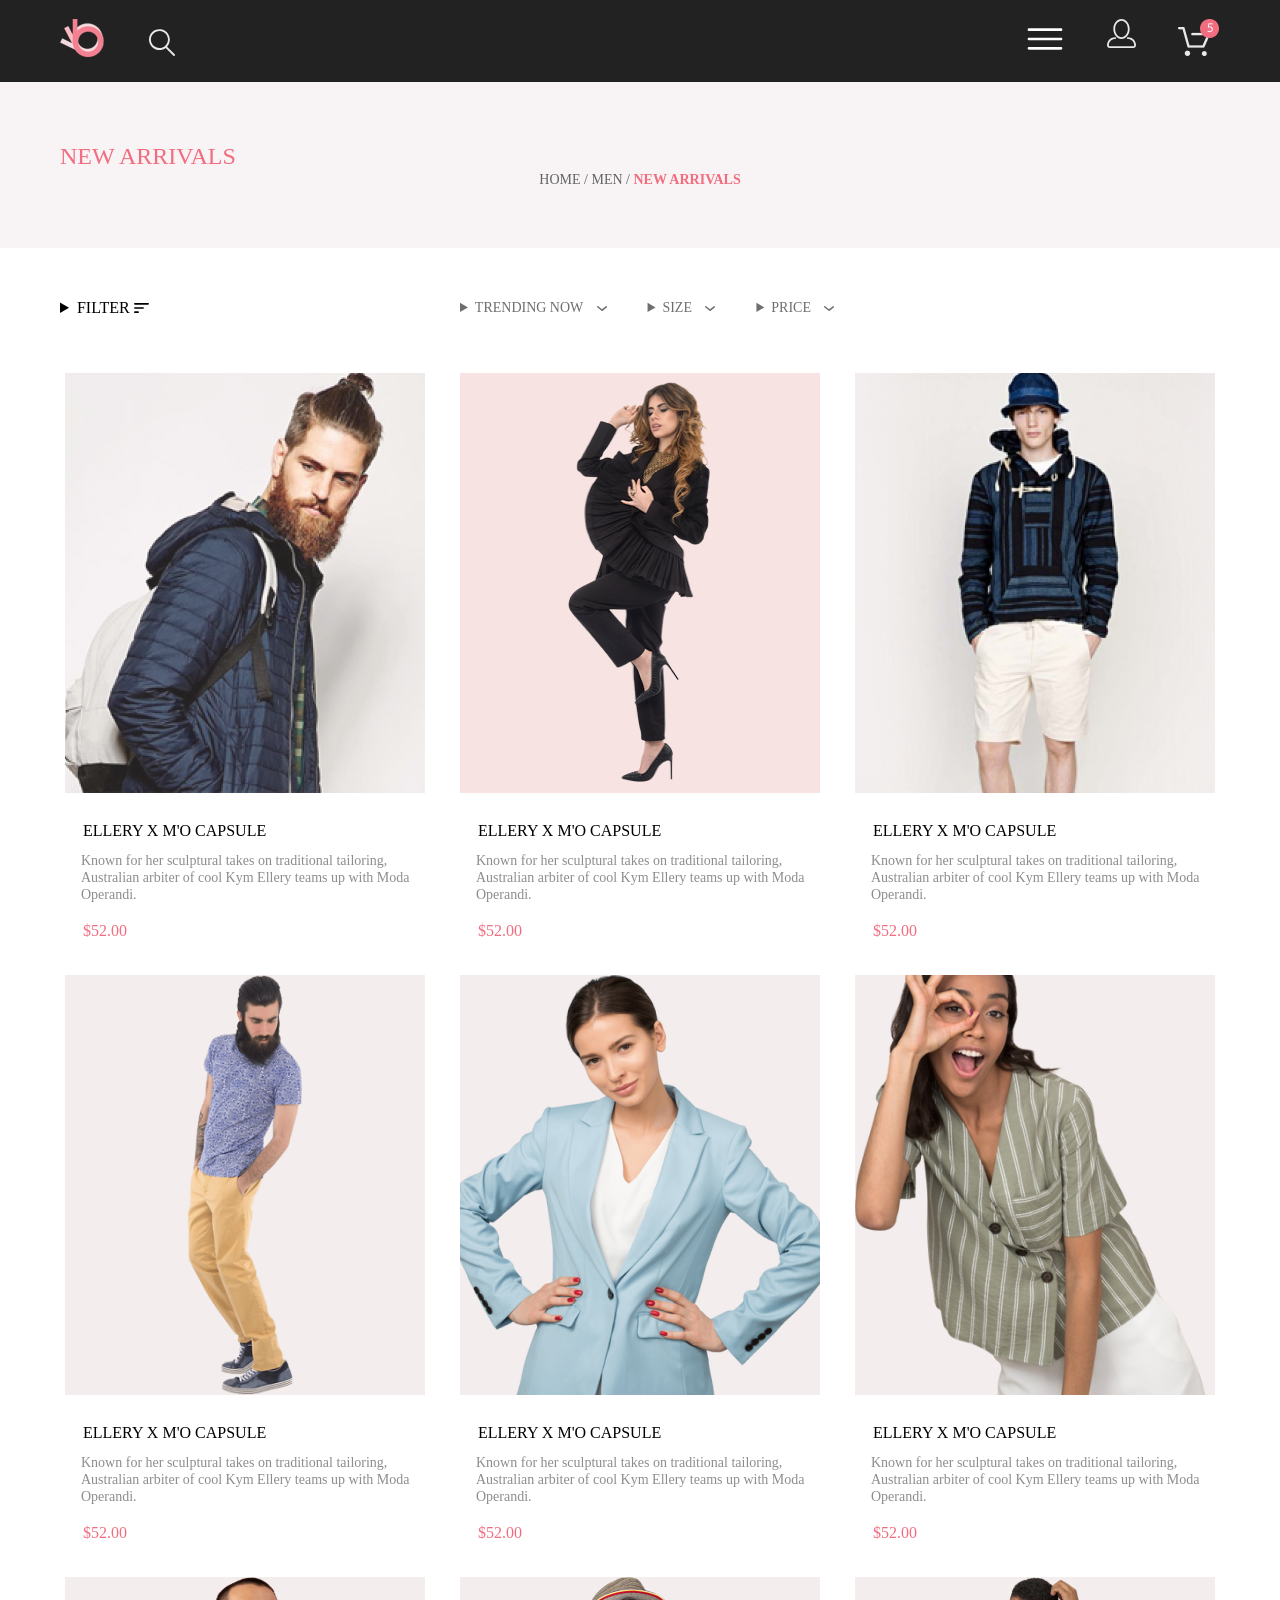
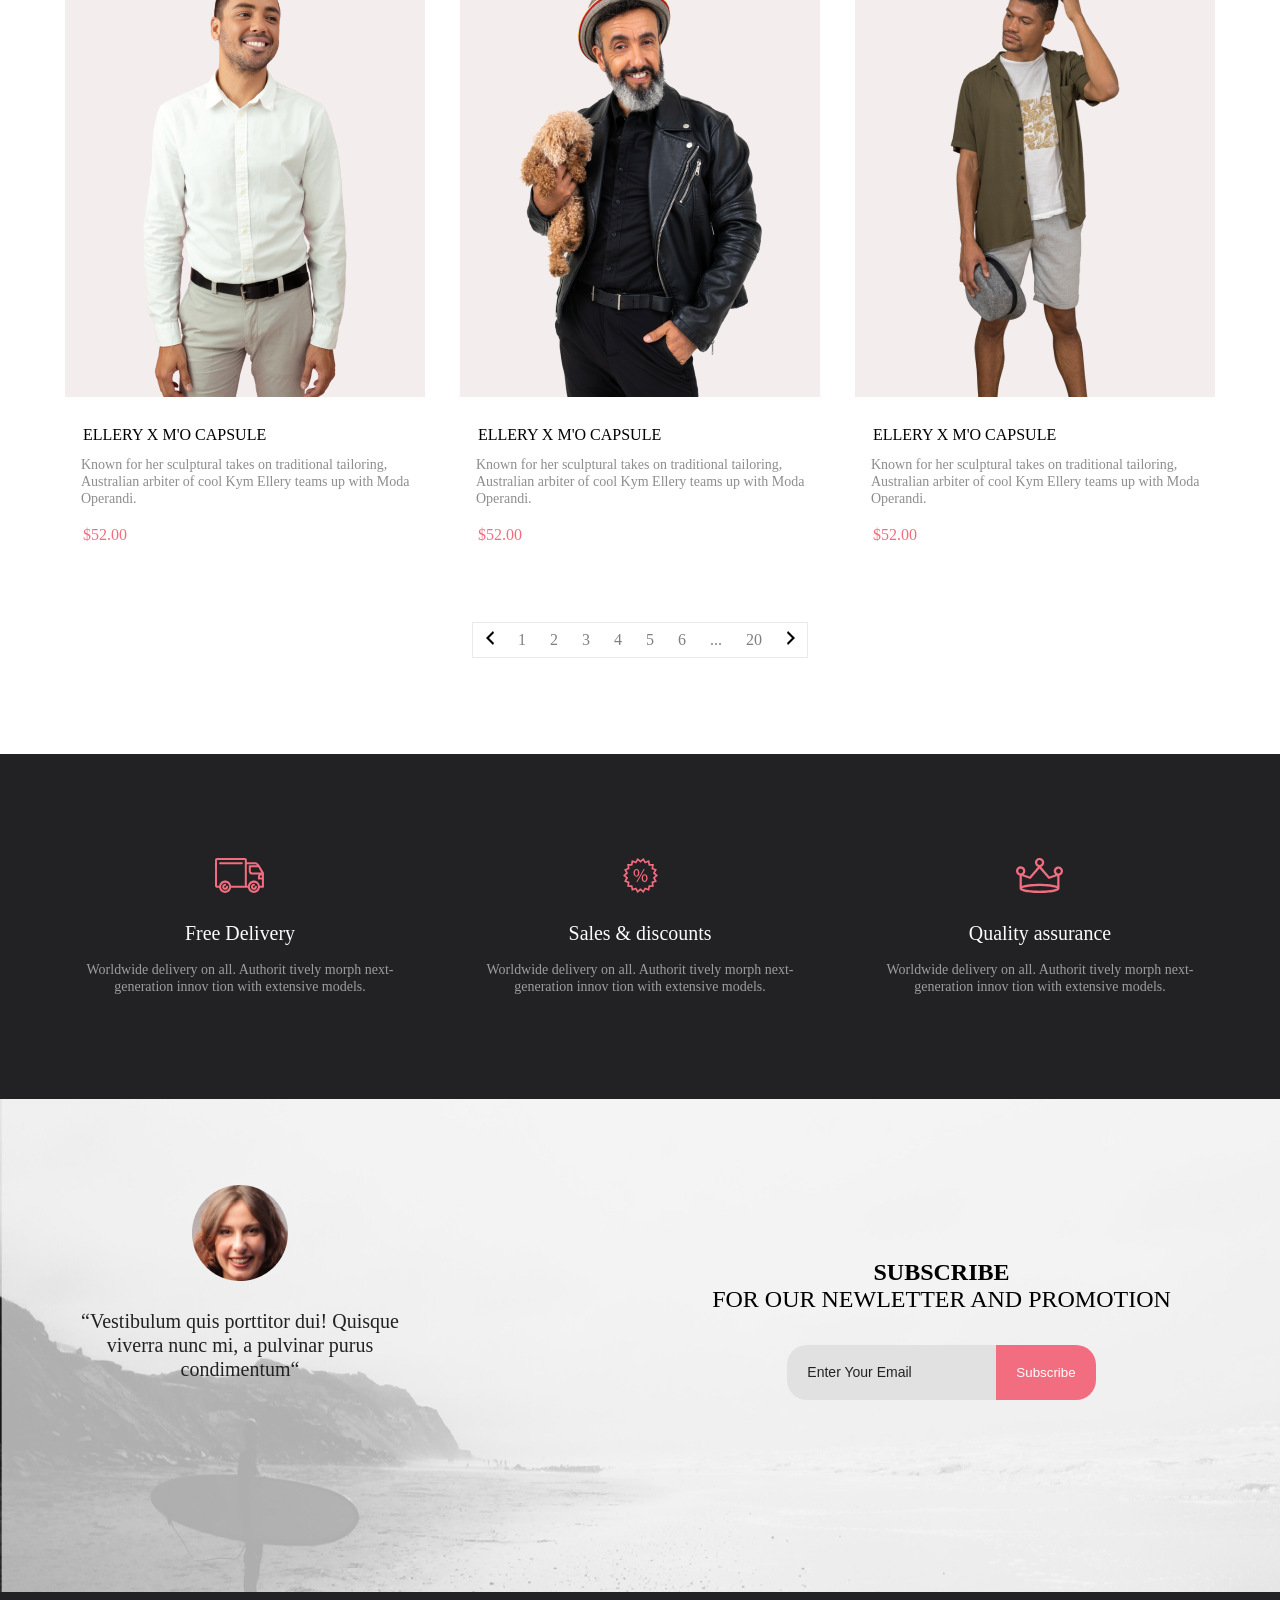
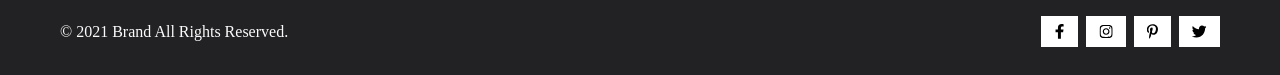
<file: catalog.html>
<!DOCTYPE html>
<html lang="en">

<head>
    <meta charset="UTF-8">
    <meta http-equiv="X-UA-Compatible" content="IE=edge">
    <meta name="viewport" content="width=device-width, initial-scale=1.0">
    <link rel="stylesheet" href="css/style.css">
    <title>Document</title>
</head>

<body>

    <header>

        <section class="header">
            <div class="container header__wrap">
                <div class="header__left">
                    <a class="header__logo" href="index.html">
                        <img src="img/logo.png" alt="logo">
                    </a>
                    <img src="img/search.svg" alt="search">
                </div>

                <div class="header__right">
                    <div class="header__item">
                        <input type="checkbox" id="burger">
                    <label class="header__menu" for="burger"><svg xmlns="http://www.w3.org/2000/svg" x="0px" y="0px"
                        width="40" height="40"
                        viewBox="0 0 30 30"
                        style=" fill:#ffffff;"><path d="M 3 7 A 1.0001 1.0001 0 1 0 3 9 L 27 9 A 1.0001 1.0001 0 1 0 27 7 L 3 7 z M 3 14 A 1.0001 1.0001 0 1 0 3 16 L 27 16 A 1.0001 1.0001 0 1 0 27 14 L 3 14 z M 3 21 A 1.0001 1.0001 0 1 0 3 23 L 27 23 A 1.0001 1.0001 0 1 0 27 21 L 3 21 z"></path></svg></label>
                    <nav class="header__nav nav">
                        <div class="nav__wrap">
                            <label class="nav__close" for="burger">&#10006;</label>
                            <h2 class="nav__title">MENU</h2>
                            <h3 class="nav__heading">MAN</h3>
                            <ul class="nav__list">
                                <li class="nav__item">
                                    <a href="#" class="nav__link">Accessories</a>
                                </li>
                                <li class="nav__item">
                                    <a href="#" class="nav__link">Accessories</a>
                                </li>
                                <li class="nav__item">
                                    <a href="#" class="nav__link">Accessories</a>
                                </li>
                                <li class="nav__item">
                                    <a href="#" class="nav__link">Accessories</a>
                                </li>
                            </ul>

                            <h3 class="nav__heading">WOMAN</h3>
                            <ul class="nav__list">
                                <li class="nav__item">
                                    <a href="#" class="nav__link">Accessories</a>
                                </li>
                                <li class="nav__item">
                                    <a href="#" class="nav__link">Accessories</a>
                                </li>
                                <li class="nav__item">
                                    <a href="#" class="nav__link">Accessories</a>
                                </li>
                                <li class="nav__item">
                                    <a href="#" class="nav__link">Accessories</a>
                                </li>
                            </ul>

                            <h3 class="nav__heading">KIDS</h3>
                            <ul class="nav__list">
                                <li class="nav__item">
                                    <a href="#" class="nav__link">Accessories</a>
                                </li>
                                <li class="nav__item">
                                    <a href="#" class="nav__link">Accessories</a>
                                </li>
                                <li class="nav__item">
                                    <a href="#" class="nav__link">Accessories</a>
                                </li>
                                <li class="nav__item">
                                    <a href="#" class="nav__link">Accessories</a>
                                </li>
                            </ul>
                        </div>
                    </nav>
                    </div>

                    <a class="header__item" href="registration.html">
                        <img src="img/login.svg" alt="login">
                    </a>

                    <a class="header__item" href="cart.html">
                        <img src="img/shop-cart.png" alt="shop-cart">
                    </a>

                </div>
            </div>
        </section>

    </header>

    <main>


        <section class="nav">
            <div class="container nav__wrap">

                <class class="nav__item nav__card ">

                    <a class="nav__menu-left" href="#">NEW ARRIVALS
                    </a>

                </class>

                <div class="advantages__description2">
                    <a class="nav__menu-right" href="#">HOME /
                    </a>
                    <a class="nav__menu-right" href="#">MEN /
                    </a>
                    <a class="nav__menu-right nav__menu-hover" href="#">NEW ARRIVALS
                    </a>
                </div>

            </div>



        </section>

        <section class="container">


            <div class="filtr__wrap">
                <details class="filter">
                    <summary>FILTER <i class="fas fa-sort-amount-up"> <img src="img/filtr.svg" alt="filtr"></i>
                    </summary>
                    <div class="fiter-content">
                        <details class="filter-title">
                            <summary class="filter__summary">CATEGORY </summary>
                            <ul class="filter-list">
                                <li class="filter-item"><a href="" class="filter-link">qweqweqw</a></li>
                                <li class="filter-item"><a href="" class="filter-link">qweqweqw</a></li>
                                <li class="filter-item"><a href="" class="filter-link">qweqweqw</a></li>
                                <li class="filter-item"><a href="" class="filter-link">qweqweqw</a></li>
                            </ul>
                        </details>

                        <details class="filter-title">
                            <summary class="filter__summary">CATEGORY</summary>
                            <ul class="filter-list">
                                <li class="filter-item"><a href="" class="filter-link">qweqweqw</a></li>
                                <li class="filter-item"><a href="" class="filter-link">qweqweqw</a></li>
                                <li class="filter-item"><a href="" class="filter-link">qweqweqw</a></li>
                                <li class="filter-item"><a href="" class="filter-link">qweqweqw</a></li>
                            </ul>
                        </details>

                        <details class="filter-title">
                            <summary class="filter__summary">CATEGORY</summary>
                            <ul class="filter-list">
                                <li class="filter-item"><a href="" class="filter-link">qweqweqw</a></li>
                                <li class="filter-item"><a href="" class="filter-link">qweqweqw</a></li>
                                <li class="filter-item"><a href="" class="filter-link">qweqweqw</a></li>
                                <li class="filter-item"><a href="" class="filter-link">qweqweqw</a></li>
                            </ul>
                        </details>



                    </div>
                </details>

                <details class=" filter-center">
                    <summary>TRENDING NOW <i class="fas fa-sort-amount-up"> <img class="arrow__img"
                                src="img/filter-arrow.svg" alt="filter-arrow"></i></summary>
                    <div class="fiter-content-center">
                        <details class="filter-title">
                            <summary class="filter__summary">CATEGORY</summary>
                            <ul class="filter-list">
                                <li class="filter-item"><a href="" class="filter-link">qweqweqw</a></li>
                                <li class="filter-item"><a href="" class="filter-link">qweqweqw</a></li>
                                <li class="filter-item"><a href="" class="filter-link">qweqweqw</a></li>
                                <li class="filter-item"><a href="" class="filter-link">qweqweqw</a></li>
                            </ul>
                        </details>

                        <details class="filter-title">
                            <summary class="filter__summary">CATEGORY</summary>
                            <ul class="filter-list">
                                <li class="filter-item"><a href="" class="filter-link">qweqweqw</a></li>
                                <li class="filter-item"><a href="" class="filter-link">qweqweqw</a></li>
                                <li class="filter-item"><a href="" class="filter-link">qweqweqw</a></li>
                                <li class="filter-item"><a href="" class="filter-link">qweqweqw</a></li>
                            </ul>
                        </details>

                        <details class="filter-title">
                            <summary class="filter__summary">CATEGORY</summary>
                            <ul class="filter-list">
                                <li class="filter-item"><a href="" class="filter-link">qweqweqw</a></li>
                                <li class="filter-item"><a href="" class="filter-link">qweqweqw</a></li>
                                <li class="filter-item"><a href="" class="filter-link">qweqweqw</a></li>
                                <li class="filter-item"><a href="" class="filter-link">qweqweqw</a></li>
                            </ul>
                        </details>



                    </div>
                </details>

                <details class=" filter-center">
                    <summary>SIZE <i class="fas fa-sort-amount-up"> <img class="arrow__img" src="img/filter-arrow.svg"
                                alt="filter-arrow"></i></summary>
                    <div class="fiter-content-center">
                        <details class="filter-title">
                            <summary class="filter__summary">CATEGORY</summary>
                            <ul class="filter-list">
                                <li class="filter-item"><a href="" class="filter-link">qweqweqw</a></li>
                                <li class="filter-item"><a href="" class="filter-link">qweqweqw</a></li>
                                <li class="filter-item"><a href="" class="filter-link">qweqweqw</a></li>
                                <li class="filter-item"><a href="" class="filter-link">qweqweqw</a></li>
                            </ul>
                        </details>

                        <details class="filter-title">
                            <summary class="filter__summary">CATEGORY</summary>
                            <ul class="filter-list">
                                <li class="filter-item"><a href="" class="filter-link">qweqweqw</a></li>
                                <li class="filter-item"><a href="" class="filter-link">qweqweqw</a></li>
                                <li class="filter-item"><a href="" class="filter-link">qweqweqw</a></li>
                                <li class="filter-item"><a href="" class="filter-link">qweqweqw</a></li>
                            </ul>
                        </details>

                        <details class="filter-title">
                            <summary class="filter__summary">CATEGORY</summary>
                            <ul class="filter-list">
                                <li class="filter-item"><a href="" class="filter-link">qweqweqw</a></li>
                                <li class="filter-item"><a href="" class="filter-link">qweqweqw</a></li>
                                <li class="filter-item"><a href="" class="filter-link">qweqweqw</a></li>
                                <li class="filter-item"><a href="" class="filter-link">qweqweqw</a></li>
                            </ul>
                        </details>



                    </div>
                </details>

                <details class=" filter-center">
                    <summary>PRICE <i class="fas fa-sort-amount-up"> <img class="arrow__img" src="img/filter-arrow.svg"
                                alt="filter-arrow"></i></summary>
                    <div class="fiter-content-center">
                        <details class="filter-title">
                            <summary class="filter__summary">CATEGORY</summary>
                            <ul class="filter-list">
                                <li class="filter-item"><a href="" class="filter-link">qweqweqw</a></li>
                                <li class="filter-item"><a href="" class="filter-link">qweqweqw</a></li>
                                <li class="filter-item"><a href="" class="filter-link">qweqweqw</a></li>
                                <li class="filter-item"><a href="" class="filter-link">qweqweqw</a></li>
                            </ul>
                        </details>

                        <details class="filter-title">
                            <summary class="filter__summary">CATEGORY</summary>
                            <ul class="filter-list">
                                <li class="filter-item"><a href="" class="filter-link">qweqweqw</a></li>
                                <li class="filter-item"><a href="" class="filter-link">qweqweqw</a></li>
                                <li class="filter-item"><a href="" class="filter-link">qweqweqw</a></li>
                                <li class="filter-item"><a href="" class="filter-link">qweqweqw</a></li>
                            </ul>
                        </details>

                        <details class="filter-title">
                            <summary class="filter__summary">CATEGORY</summary>
                            <ul class="filter-list">
                                <li class="filter-item"><a href="" class="filter-link">qweqweqw</a></li>
                                <li class="filter-item"><a href="" class="filter-link">qweqweqw</a></li>
                                <li class="filter-item"><a href="" class="filter-link">qweqweqw</a></li>
                                <li class="filter-item"><a href="" class="filter-link">qweqweqw</a></li>
                            </ul>
                        </details>



                    </div>
                </details>

            </div>

        </section>


        <section class="container cards">



            <div class="item">
                <img class="item-img" src="img/product1.png" alt="item 1">
                <div class="overlay">
                    <button class="btn"><img class="button__card-img" src="img/icon-card.svg" alt="icon-card">
                        <a class="button__card-text" href="cart.html">Add to Cart</a>

                    </button>
                </div>
                <div class="product__header">
                    <a class="product__header__link" href="product.html">ELLERY X M'O CAPSULE</a>
                </div>


                <div class="product__description">Known for her sculptural takes on traditional tailoring, Australian
                    arbiter of cool Kym Ellery teams up with Moda Operandi.
                </div>

                <a class="product__price" href="#">$52.00</a>

            </div>

            <div class="item">
                <img class="item-img" src="img/product2.png" alt="item 2">
                <div class="overlay">
                    <button class="btn"><img class="button__card-img" src="img/icon-card.svg" alt="icon-card">
                        <a class="button__card-text" href="cart.html">Add to Cart</a>
                    </button>
                </div>
                <div class="product__header">
                    <a class="product__header__link" href="product.html">ELLERY X M'O CAPSULE</a>
                </div>


                <div class="product__description">Known for her sculptural takes on traditional tailoring, Australian
                    arbiter of cool Kym Ellery teams up with Moda Operandi.
                </div>

                <a class="product__price" href="#">$52.00</a>

            </div>

            <div class="item">
                <img class="item-img" src="img/product3.png" alt="item 3">
                <div class="overlay">
                    <button class="btn"><img class="button__card-img" src="img/icon-card.svg" alt="icon-card">
                        <a class="button__card-text" href="cart.html">Add to Cart</a>
                    </button>
                </div>
                <div class="product__header">
                    <a class="product__header__link" href="product.html">ELLERY X M'O CAPSULE</a>
                </div>


                <div class="product__description">Known for her sculptural takes on traditional tailoring, Australian
                    arbiter of cool Kym Ellery teams up with Moda Operandi.
                </div>

                <a class="product__price" href="#">$52.00</a>

            </div>

            <div class="item">
                <img class="item-img" src="img/product4.png" alt="item 4">
                <div class="overlay">
                    <button class="btn"><img class="button__card-img" src="img/icon-card.svg" alt="icon-card">
                        <a class="button__card-text" href="cart.html">Add to Cart</a>
                    </button>
                </div>
                <div class="product__header">
                    <a class="product__header__link" href="product.html">ELLERY X M'O CAPSULE</a>
                </div>


                <div class="product__description">Known for her sculptural takes on traditional tailoring, Australian
                    arbiter of cool Kym Ellery teams up with Moda Operandi.
                </div>

                <a class="product__price" href="#">$52.00</a>

            </div>

            <div class="item">
                <img class="item-img" src="img/product5.png" alt="item 5">
                <div class="overlay">
                    <button class="btn"><img class="button__card-img" src="img/icon-card.svg" alt="icon-card">
                        <a class="button__card-text" href="cart.html">Add to Cart</a>
                    </button>
                </div>
                <div class="product__header">
                    <a class="product__header__link" href="product.html">ELLERY X M'O CAPSULE</a>
                </div>


                <div class="product__description">Known for her sculptural takes on traditional tailoring, Australian
                    arbiter of cool Kym Ellery teams up with Moda Operandi.
                </div>

                <a class="product__price" href="#">$52.00</a>

            </div>

            <div class="item">
                <img class="item-img" src="img/product6.png" alt="item 6">
                <div class="overlay">
                    <button class="btn"><img class="button__card-img" src="img/icon-card.svg" alt="icon-card">
                        <a class="button__card-text" href="cart.html">Add to Cart</a>
                    </button>
                </div>
                <div class="product__header">
                    <a class="product__header__link" href="product.html">ELLERY X M'O CAPSULE</a>
                </div>


                <div class="product__description">Known for her sculptural takes on traditional tailoring, Australian
                    arbiter of cool Kym Ellery teams up with Moda Operandi.
                </div>

                <a class="product__price" href="#">$52.00</a>

            </div>

            <div class="item">
                <img class="item-img" src="img/product7.png" alt="item 7">
                <div class="overlay">
                    <button class="btn"><img class="button__card-img" src="img/icon-card.svg" alt="icon-card">
                        <a class="button__card-text" href="cart.html">Add to Cart</a>
                    </button>
                </div>
                <div class="product__header">
                    <a class="product__header__link" href="product.html">ELLERY X M'O CAPSULE</a>
                </div>


                <div class="product__description">Known for her sculptural takes on traditional tailoring, Australian
                    arbiter of cool Kym Ellery teams up with Moda Operandi.
                </div>

                <a class="product__price" href="#">$52.00</a>

            </div>

            <div class="item">
                <img class="item-img" src="img/product8.png" alt="item 8">
                <div class="overlay">
                    <button class="btn"><img class="button__card-img" src="img/icon-card.svg" alt="icon-card">
                        <a class="button__card-text" href="cart.html">Add to Cart</a>
                    </button>
                </div>
                <div class="product__header">
                    <a class="product__header__link" href="product.html">ELLERY X M'O CAPSULE</a>
                </div>


                <div class="product__description">Known for her sculptural takes on traditional tailoring, Australian
                    arbiter of cool Kym Ellery teams up with Moda Operandi.
                </div>

                <a class="product__price" href="#">$52.00</a>

            </div>

            <div class="item">
                <img class="item-img" src="img/product9.png" alt="item 9">
                <div class="overlay">
                    <button class="btn"><img class="button__card-img" src="img/icon-card.svg" alt="icon-card">
                        <a class="button__card-text" href="cart.html">Add to Cart</a>
                    </button>
                </div>
                <div class="product__header">
                    <a class="product__header__link" href="product.html">ELLERY X M'O CAPSULE</a>
                </div>


                <div class="product__description">Known for her sculptural takes on traditional tailoring, Australian
                    arbiter of cool Kym Ellery teams up with Moda Operandi.
                </div>

                <a class="product__price" href="#">$52.00</a>

            </div>
        </section>

        <section class="container pagination-center">

            <ul class=" pagination">
                <li><a href="#"><img src="img/arrow-left.png" alt="arrow-lef"></a></li>
                <li><a href="#">1</a></li>
                <li><a href="#">2</a></li>
                <li><a href="#">3</a></li>
                <li><a href="#">4</a></li>
                <li><a href="#">5</a></li>
                <li><a href="#">6</a></li>
                <li><a href="#">...</a></li>
                <li><a href="#">20</a></li>
                <li><a href="#"><img src="img/arrow-right.png" alt="arrow-right"></a></li>
            </ul>

        </section>

        <section class="advantages">
            <div class="container advantages__wrap">

                <div class="advantages__item advantages__card ">


                    <a class="advantages__img" href="#">
                        <img class="advantages__img" src="img/delivery.svg" alt="delivery">
                    </a>

                    <div class="advantages__description1">Free Delivery
                    </div>

                    <div class="advantages__description2">Worldwide delivery on all. Authorit tively morph
                        next-generation innov tion with extensive models.
                    </div>

                </div>

                <div class="advantages__item advantages__card ">

                    <a class="advantages__img" href="#">
                        <img src="img/procent.svg" alt="procent">
                    </a>

                    <div class="advantages__description1">Sales & discounts
                    </div>

                    <div class="advantages__description2">Worldwide delivery on all. Authorit tively morph
                        next-generation innov tion with extensive models.
                    </div>

                </div>

                <div class="advantages__item advantages__card ">

                    <a class="advantages__img" href="#">
                        <img src="img/corona.svg" alt="corona">
                    </a>

                    <div class="advantages__description1">Quality assurance
                    </div>

                    <div class="advantages__description2">Worldwide delivery on all. Authorit tively morph
                        next-generation innov tion with extensive models.
                    </div>

                </div>



            </div>
        </section>

        <section class="contact ">


            <div class="contact__background">
                <div class="container  contact__wrap ">



                    <div class="contact__item contact__card ">

                        <div class="contact__img">
                            <img src="img/contact-wooman.png" alt="contact">
                        </div>

                        <div class="contact__description">“Vestibulum quis porttitor dui! Quisque viverra nunc mi, a
                            pulvinar purus condimentum“
                        </div>


                    </div>

                    <div class="contact__form subscribe__card">

                        <div class="subscribe__description">
                            <p> <strong>SUBSCRIBE</strong> <br> FOR OUR NEWLETTER AND PROMOTION</p>
                        </div>

                        <form class="subscribe" action="#">
                            <input class="subscribe-field" type="email" placeholder="Enter Your Email" required>
                            <input class="subscribe-btn" type="submit" value="Subscribe">
                        </form>

                    </div>

                </div>
            </div>
        </section>


    </main>


    <footer>
        <section class="footer">
            <div class="container  footer__wrap">
                <div class="footer__description">
                    <p>© 2021 Brand All Rights Reserved.</p>
                </div>

                <div class="social__nav">
                    <a href="#" class="social__item1"><svg class="social__item" width="13" height="15"
                            viewBox="0 0 9 15" fill="black" xmlns="http://www.w3.org/2000/svg">
                            <path
                                d="M8.08836 8.28L8.50686 5.61602H5.89022V3.88729C5.89022 3.15847 6.25574 2.44806 7.42765 2.44806H8.61722V0.179975C8.61722 0.179975 7.53772 0 6.50561 0C4.35073 0 2.9422 1.27593 2.9422 3.5857V5.61602H0.546875V8.28H2.9422V14.72H5.89022V8.28H8.08836Z"
                                fill="black" />
                        </svg>
                    </a>

                    <a href="#" class="social__item1">
                        <svg class="social__item" width="16" height="15" viewBox="0 0 16 17" fill="black"
                            xmlns="http://www.w3.org/2000/svg">
                            <g clip-path="url(#clip0)">
                                <path
                                    d="M8.13897 4.68159C6.02383 4.68159 4.31774 6.38491 4.31774 8.49663C4.31774 10.6083 6.02383 12.3117 8.13897 12.3117C10.2541 12.3117 11.9602 10.6083 11.9602 8.49663C11.9602 6.38491 10.2541 4.68159 8.13897 4.68159ZM8.13897 10.9769C6.77211 10.9769 5.65467 9.8646 5.65467 8.49663C5.65467 7.12866 6.76878 6.01636 8.13897 6.01636C9.50915 6.01636 10.6233 7.12866 10.6233 8.49663C10.6233 9.8646 9.50583 10.9769 8.13897 10.9769ZM13.0078 4.52554C13.0078 5.02026 12.6087 5.41538 12.1165 5.41538C11.621 5.41538 11.2252 5.01694 11.2252 4.52554C11.2252 4.03413 11.6243 3.63569 12.1165 3.63569C12.6087 3.63569 13.0078 4.03413 13.0078 4.52554ZM15.5386 5.42866C15.4821 4.23667 15.2094 3.18081 14.3347 2.31089C13.4634 1.44097 12.4058 1.1687 11.2119 1.10894C9.9814 1.03921 6.29321 1.03921 5.0627 1.10894C3.8721 1.16538 2.81453 1.43765 1.93987 2.30757C1.06522 3.17749 0.795836 4.23335 0.735973 5.42534C0.666134 6.65386 0.666134 10.3361 0.735973 11.5646C0.79251 12.7566 1.06522 13.8124 1.93987 14.6824C2.81453 15.5523 3.86878 15.8246 5.0627 15.8843C6.29321 15.9541 9.9814 15.9541 11.2119 15.8843C12.4058 15.8279 13.4634 15.5556 14.3347 14.6824C15.2061 13.8124 15.4788 12.7566 15.5386 11.5646C15.6085 10.3361 15.6085 6.65718 15.5386 5.42866ZM13.949 12.8828C13.6895 13.5335 13.1874 14.0349 12.5322 14.2972C11.5511 14.6857 9.22314 14.596 8.13897 14.596C7.05479 14.596 4.72348 14.6824 3.74573 14.2972C3.09389 14.0382 2.59171 13.5369 2.32898 12.8828C1.93987 11.9033 2.02967 9.57905 2.02967 8.49663C2.02967 7.41421 1.9432 5.08667 2.32898 4.1105C2.58838 3.45972 3.09056 2.95835 3.74573 2.69604C4.7268 2.30757 7.05479 2.39722 8.13897 2.39722C9.22314 2.39722 11.5545 2.31089 12.5322 2.69604C13.184 2.95503 13.6862 3.4564 13.949 4.1105C14.3381 5.08999 14.2483 7.41421 14.2483 8.49663C14.2483 9.57905 14.3381 11.9066 13.949 12.8828Z"
                                    fill="black" />
                            </g>
                            <defs>
                                <clipPath id="clip0">
                                    <rect width="14.8991" height="17" fill="white" transform="translate(0.685547)" />
                                </clipPath>
                            </defs>
                        </svg>
                    </a>

                    <a href="#" class="social__item1">
                        <svg class="social__item" width="13" height="15" viewBox="0 0 13 16" fill="black"
                            xmlns="http://www.w3.org/2000/svg">
                            <g clip-path="url(#clip0)">
                                <path
                                    d="M6.74032 0.203125C3.55564 0.203125 0.408203 2.34063 0.408203 5.8C0.408203 8 1.63738 9.25 2.38233 9.25C2.68963 9.25 2.86655 8.3875 2.86655 8.14375C2.86655 7.85313 2.13091 7.23438 2.13091 6.025C2.13091 3.5125 4.03055 1.73125 6.4889 1.73125C8.60271 1.73125 10.1671 2.94062 10.1671 5.1625C10.1671 6.82187 9.50597 9.93437 7.36422 9.93437C6.59133 9.93437 5.93018 9.37187 5.93018 8.56563C5.93018 7.38438 6.74963 6.24062 6.74963 5.02187C6.74963 2.95312 3.835 3.32812 3.835 5.82812C3.835 6.35313 3.90018 6.93437 4.13298 7.4125C3.70463 9.26875 2.82931 12.0344 2.82931 13.9469C2.82931 14.5375 2.91311 15.1188 2.96899 15.7094C3.07452 15.8281 3.02175 15.8156 3.18316 15.7563C4.74757 13.6 4.69169 13.1781 5.3994 10.3562C5.78119 11.0875 6.76826 11.4812 7.55046 11.4812C10.8469 11.4812 12.3275 8.24688 12.3275 5.33125C12.3275 2.22813 9.66427 0.203125 6.74032 0.203125Z"
                                    fill="black" />
                            </g>
                            <defs>
                                <clipPath id="clip0">
                                    <rect width="11.9193" height="16" fill="white" transform="translate(0.408203)" />
                                </clipPath>
                            </defs>
                        </svg>
                    </a>

                    <a href="#" class="social__item1">
                        <svg class="social__item" width="17" height="15" viewBox="0 0 17 16" fill="black"
                            xmlns="http://www.w3.org/2000/svg">
                            <g clip-path="url(#clip0)">
                                <path
                                    d="M14.417 4.74052C14.427 4.88264 14.427 5.0248 14.427 5.16692C14.427 9.50192 11.1498 14.4969 5.15986 14.4969C3.31448 14.4969 1.60022 13.9588 0.158203 13.0248C0.420396 13.0552 0.67247 13.0654 0.944752 13.0654C2.46741 13.0654 3.8691 12.5476 4.98843 11.6644C3.5565 11.6339 2.3565 10.6898 1.94305 9.39027C2.14475 9.4207 2.34642 9.44102 2.5582 9.44102C2.85063 9.44102 3.14308 9.40039 3.41533 9.32936C1.92291 9.02477 0.803551 7.70498 0.803551 6.11108V6.07048C1.23715 6.31414 1.74139 6.46642 2.2758 6.4867C1.39849 5.89786 0.823727 4.8928 0.823727 3.75573C0.823727 3.14661 0.985041 2.58823 1.26741 2.10092C2.87077 4.09077 5.28086 5.39023 7.98334 5.53239C7.93293 5.28873 7.90266 5.03495 7.90266 4.78114C7.90266 2.97402 9.35477 1.50195 11.1598 1.50195C12.0976 1.50195 12.9446 1.89789 13.5396 2.53748C14.2757 2.39536 14.9816 2.12123 15.6068 1.74561C15.3648 2.50705 14.8505 3.14664 14.1749 3.5527C14.8304 3.48167 15.4657 3.29889 16.0505 3.04511C15.6069 3.69483 15.0522 4.27348 14.417 4.74052Z"
                                    fill="black" />
                            </g>
                            <defs>
                                <clipPath id="clip0">
                                    <rect width="15.8924" height="16" fill="white" transform="translate(0.158203)" />
                                </clipPath>
                            </defs>
                        </svg>
                    </a>









                </div>
            </div>
        </section>
    </footer>






</body>

</html>
</file>
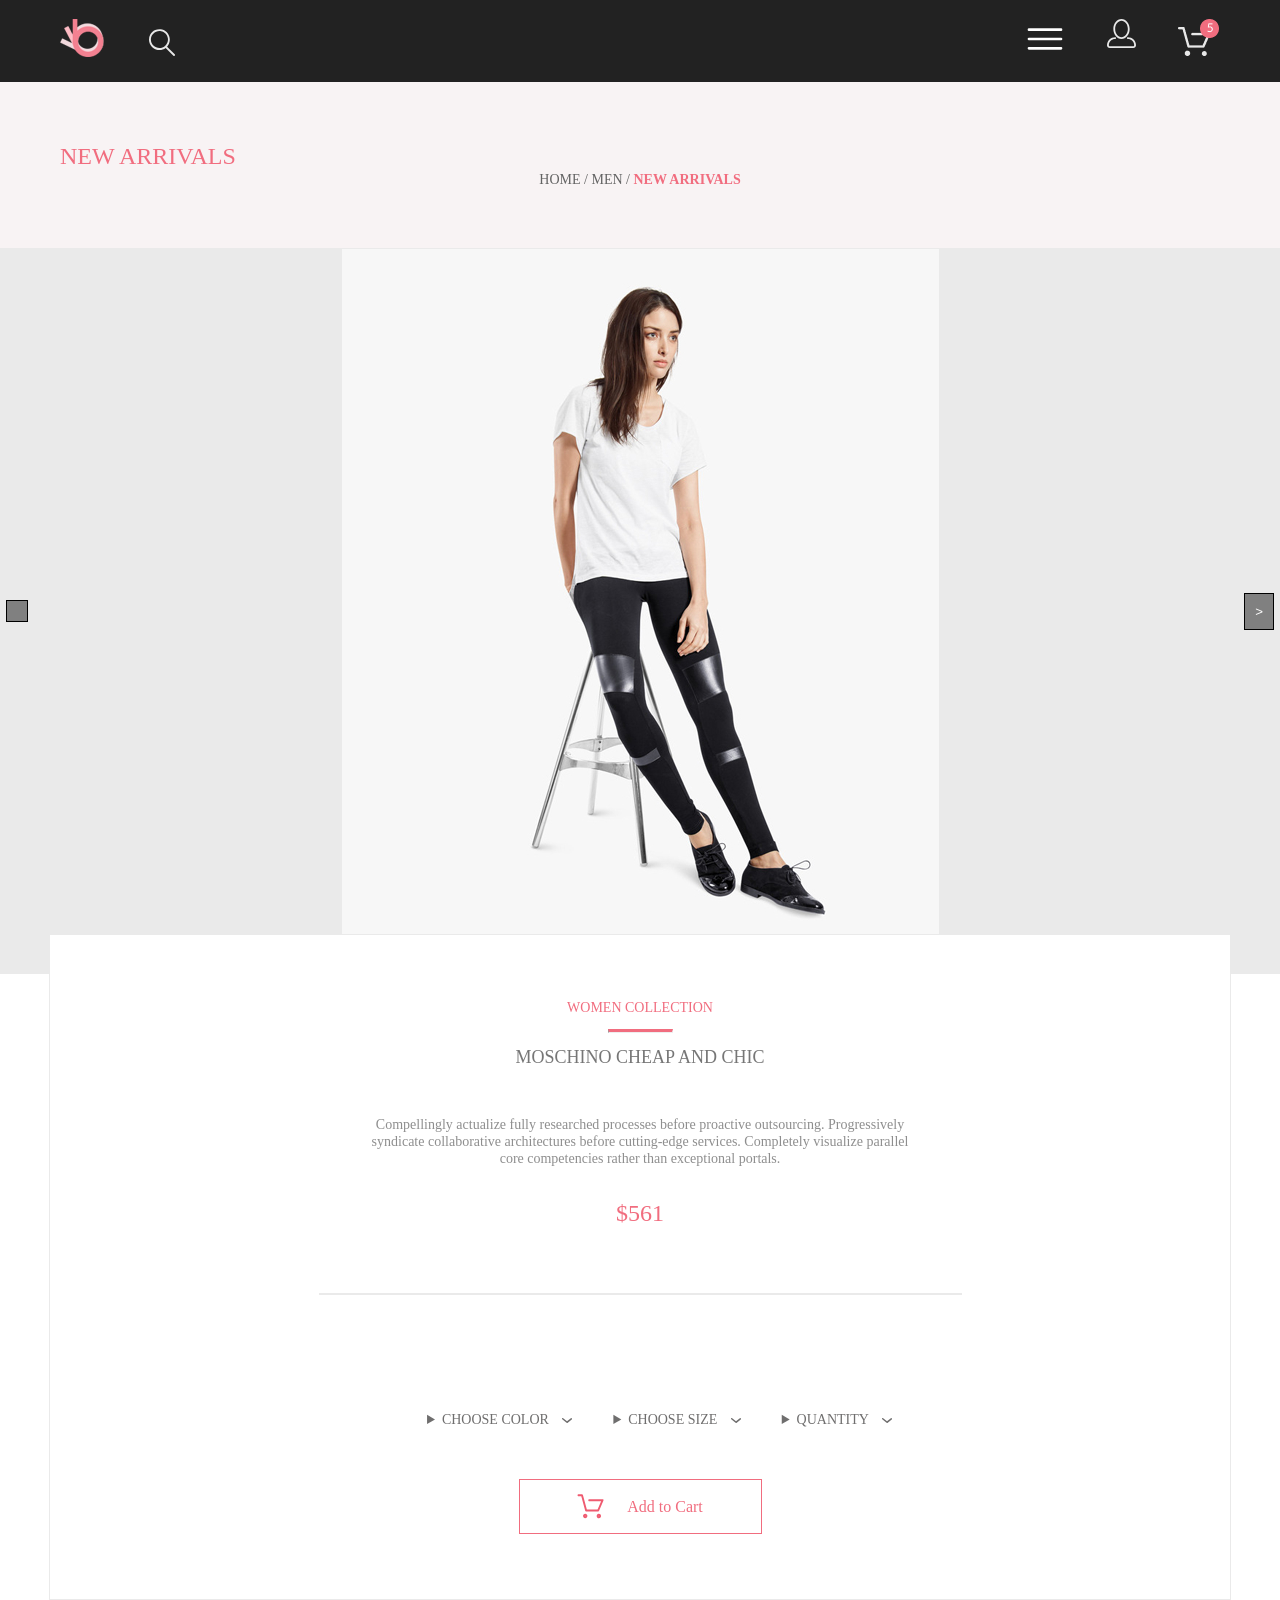
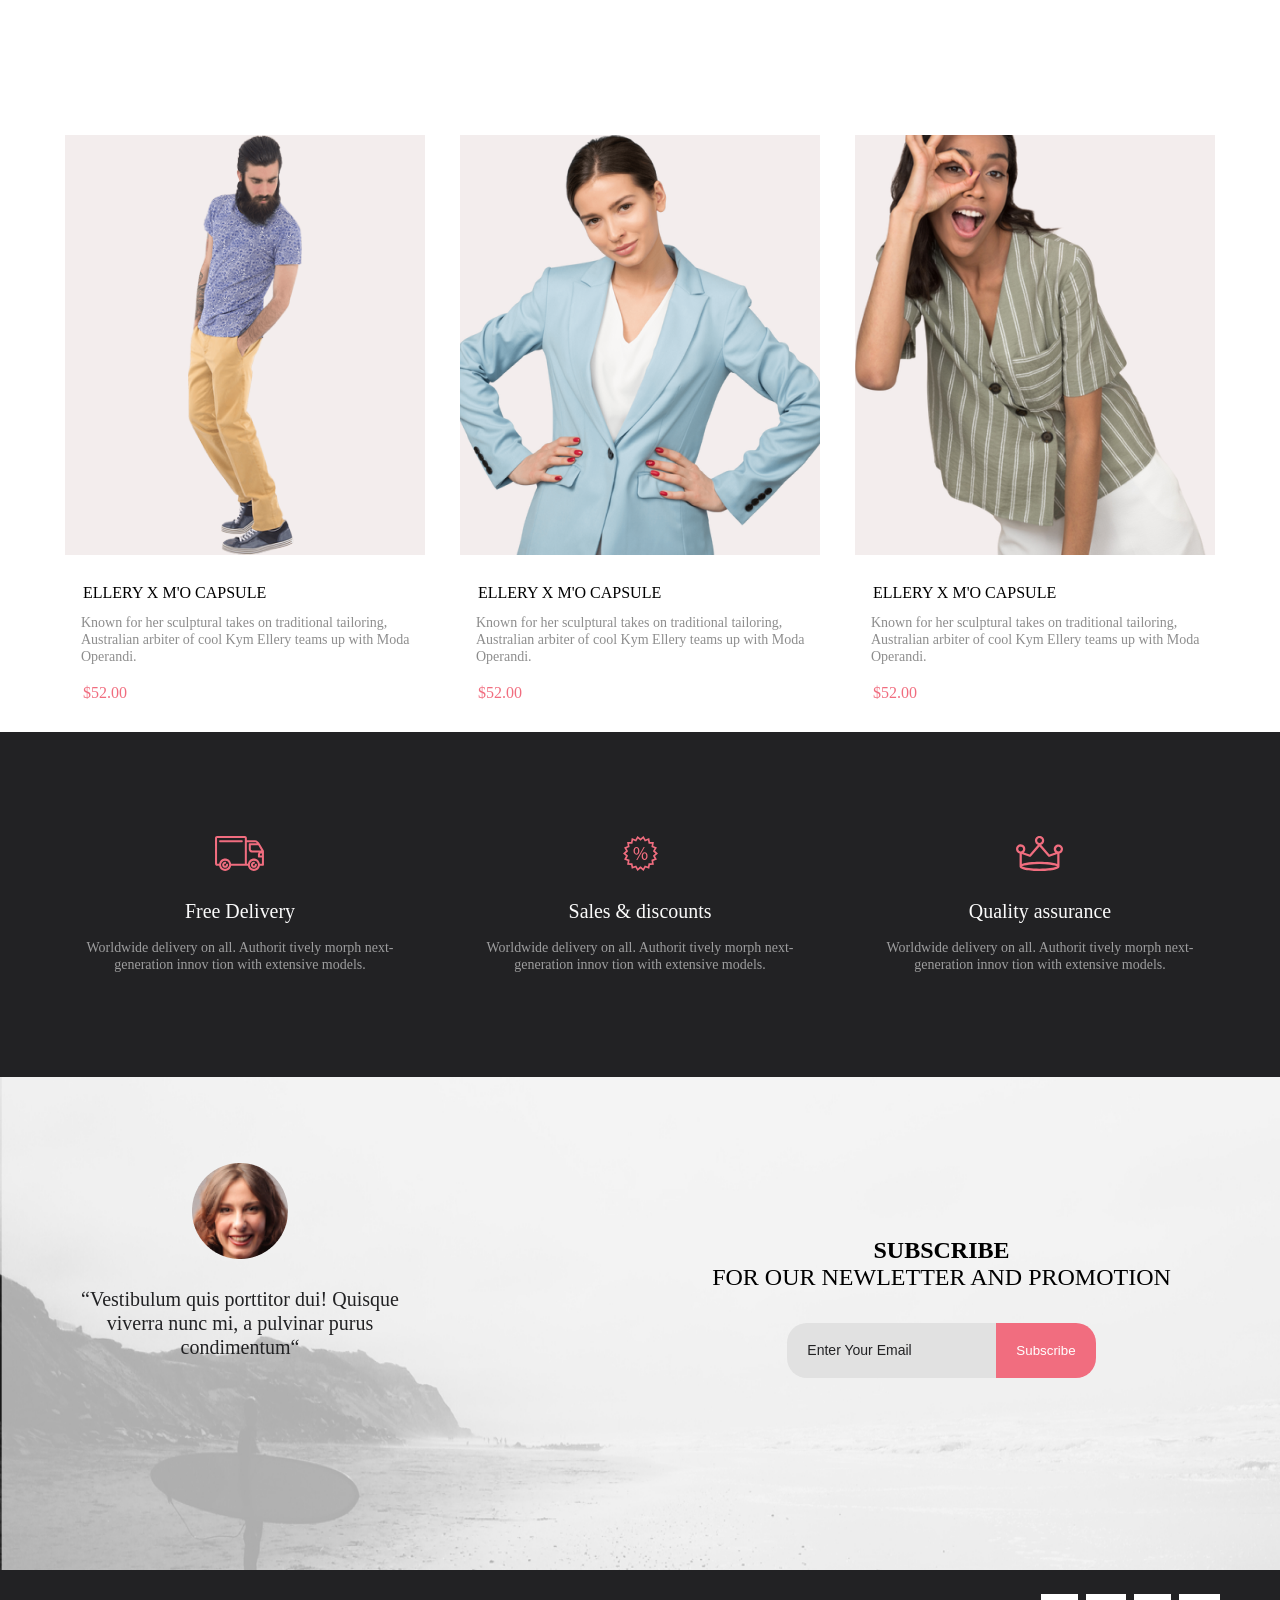
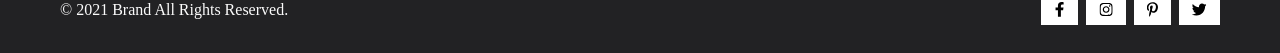
<file: product.html>
<!DOCTYPE html>
<html lang="en">

<head>
    <meta charset="UTF-8">
    <meta http-equiv="X-UA-Compatible" content="IE=edge">
    <meta name="viewport" content="width=device-width, initial-scale=1.0">
    <link rel="stylesheet" href="css/style.css">
    <title>Document</title>
</head>

<body>

    <header>

        <section class="header">
            <div class="container header__wrap">
                <div class="header__left">
                    <a class="header__logo" href="index.html">
                        <img src="img/logo.png" alt="logo">
                    </a>
                    <img src="img/search.svg" alt="search">
                </div>

                <div class="header__right">
                    <div class="header__item">
                        <input type="checkbox" id="burger">
                    <label class="header__menu" for="burger"><svg xmlns="http://www.w3.org/2000/svg" x="0px" y="0px"
                        width="40" height="40"
                        viewBox="0 0 30 30"
                        style=" fill:#ffffff;"><path d="M 3 7 A 1.0001 1.0001 0 1 0 3 9 L 27 9 A 1.0001 1.0001 0 1 0 27 7 L 3 7 z M 3 14 A 1.0001 1.0001 0 1 0 3 16 L 27 16 A 1.0001 1.0001 0 1 0 27 14 L 3 14 z M 3 21 A 1.0001 1.0001 0 1 0 3 23 L 27 23 A 1.0001 1.0001 0 1 0 27 21 L 3 21 z"></path></svg></label>
                    <nav class="header__nav nav">
                        <div class="nav__wrap">
                            <label class="nav__close" for="burger">&#10006;</label>
                            <h2 class="nav__title">MENU</h2>
                            <h3 class="nav__heading">MAN</h3>
                            <ul class="nav__list">
                                <li class="nav__item">
                                    <a href="#" class="nav__link">Accessories</a>
                                </li>
                                <li class="nav__item">
                                    <a href="#" class="nav__link">Accessories</a>
                                </li>
                                <li class="nav__item">
                                    <a href="#" class="nav__link">Accessories</a>
                                </li>
                                <li class="nav__item">
                                    <a href="#" class="nav__link">Accessories</a>
                                </li>
                            </ul>

                            <h3 class="nav__heading">WOMAN</h3>
                            <ul class="nav__list">
                                <li class="nav__item">
                                    <a href="#" class="nav__link">Accessories</a>
                                </li>
                                <li class="nav__item">
                                    <a href="#" class="nav__link">Accessories</a>
                                </li>
                                <li class="nav__item">
                                    <a href="#" class="nav__link">Accessories</a>
                                </li>
                                <li class="nav__item">
                                    <a href="#" class="nav__link">Accessories</a>
                                </li>
                            </ul>

                            <h3 class="nav__heading">KIDS</h3>
                            <ul class="nav__list">
                                <li class="nav__item">
                                    <a href="#" class="nav__link">Accessories</a>
                                </li>
                                <li class="nav__item">
                                    <a href="#" class="nav__link">Accessories</a>
                                </li>
                                <li class="nav__item">
                                    <a href="#" class="nav__link">Accessories</a>
                                </li>
                                <li class="nav__item">
                                    <a href="#" class="nav__link">Accessories</a>
                                </li>
                            </ul>
                        </div>
                    </nav>
                    </div>

                    <a class="header__item" href="registration.html">
                        <img src="img/login.svg" alt="login">
                    </a>

                    <a class="header__item" href="cart.html">
                        <img src="img/shop-cart.png" alt="shop-cart">
                    </a>

                </div>
            </div>
        </section>

    </header>

    <main>


        <section class="nav">
            <div class="container nav__wrap">

                <class class="nav__item nav__card ">

                    <a class="nav__menu-left" href="#">NEW ARRIVALS
                    </a>

                </class>

                <div class="advantages__description2">
                    <a class="nav__menu-right" href="#">HOME /
                    </a>
                    <a class="nav__menu-right" href="#">MEN /
                    </a>
                    <a class="nav__menu-right nav__menu-hover" href="#">NEW ARRIVALS
                    </a>
                </div>

            </div>



        </section>

        <section class="slider">
            <img class="slider-img" src="img/women-slider.jpg" alt="women-slider">

            <button class="slider-btn slider-btn-left">
                 </button> <button class="slider-btn slider-btn-right"> >
                    </button>

        </section>

        <section class="container item__description">

            <div class="product__text">
                <p>
                    WOMEN COLLECTION
                </p>
            </div>

            <hr class="product__text-hr">

            <div class="product__text-name">
                <p>
                    MOSCHINO CHEAP AND CHIC
                </p>
            </div>

            <div class="product__text-description">
                <p>
                    Compellingly actualize fully researched processes before proactive outsourcing. Progressively
                    syndicate collaborative architectures before cutting-edge services. Completely visualize parallel
                    core competencies rather than exceptional portals.
                </p>
            </div>

            <div class="product__text-price">
                <p>$561</p>
            </div>

            <hr class="product__text-hr-price">


            <div class="container filtr__wrap">



                <details class=" filter-center">
                    <summary>CHOOSE COLOR <i class="fas fa-sort-amount-up"> <img class="arrow__img"
                                src="img/filter-arrow.svg" alt="filter-arrow"></i></summary>
                    <div class="fiter-content-center">
                        <details class="filter-title">
                            <summary class="filter__summary">CATEGORY</summary>
                            <ul class="filter-list">
                                <li class="filter-item"><a href="" class="filter-link">qweqweqw</a></li>
                                <li class="filter-item"><a href="" class="filter-link">qweqweqw</a></li>
                                <li class="filter-item"><a href="" class="filter-link">qweqweqw</a></li>
                                <li class="filter-item"><a href="" class="filter-link">qweqweqw</a></li>
                            </ul>
                        </details>

                        <details class="filter-title">
                            <summary class="filter__summary">CATEGORY</summary>
                            <ul class="filter-list">
                                <li class="filter-item"><a href="" class="filter-link">qweqweqw</a></li>
                                <li class="filter-item"><a href="" class="filter-link">qweqweqw</a></li>
                                <li class="filter-item"><a href="" class="filter-link">qweqweqw</a></li>
                                <li class="filter-item"><a href="" class="filter-link">qweqweqw</a></li>
                            </ul>
                        </details>

                        <details class="filter-title">
                            <summary class="filter__summary">CATEGORY</summary>
                            <ul class="filter-list">
                                <li class="filter-item"><a href="" class="filter-link">qweqweqw</a></li>
                                <li class="filter-item"><a href="" class="filter-link">qweqweqw</a></li>
                                <li class="filter-item"><a href="" class="filter-link">qweqweqw</a></li>
                                <li class="filter-item"><a href="" class="filter-link">qweqweqw</a></li>
                            </ul>
                        </details>



                    </div>
                </details>

                <details class=" filter-center">
                    <summary>CHOOSE SIZE <i class="fas fa-sort-amount-up"> <img class="arrow__img"
                                src="img/filter-arrow.svg" alt="filter-arrow"></i></summary>
                    <div class="fiter-content-center">
                        <details class="filter-title">
                            <summary class="filter__summary">CATEGORY</summary>
                            <ul class="filter-list">
                                <li class="filter-item"><a href="" class="filter-link">qweqweqw</a></li>
                                <li class="filter-item"><a href="" class="filter-link">qweqweqw</a></li>
                                <li class="filter-item"><a href="" class="filter-link">qweqweqw</a></li>
                                <li class="filter-item"><a href="" class="filter-link">qweqweqw</a></li>
                            </ul>
                        </details>

                        <details class="filter-title">
                            <summary class="filter__summary">CATEGORY</summary>
                            <ul class="filter-list">
                                <li class="filter-item"><a href="" class="filter-link">qweqweqw</a></li>
                                <li class="filter-item"><a href="" class="filter-link">qweqweqw</a></li>
                                <li class="filter-item"><a href="" class="filter-link">qweqweqw</a></li>
                                <li class="filter-item"><a href="" class="filter-link">qweqweqw</a></li>
                            </ul>
                        </details>

                        <details class="filter-title">
                            <summary class="filter__summary">CATEGORY</summary>
                            <ul class="filter-list">
                                <li class="filter-item"><a href="" class="filter-link">qweqweqw</a></li>
                                <li class="filter-item"><a href="" class="filter-link">qweqweqw</a></li>
                                <li class="filter-item"><a href="" class="filter-link">qweqweqw</a></li>
                                <li class="filter-item"><a href="" class="filter-link">qweqweqw</a></li>
                            </ul>
                        </details>



                    </div>
                </details>

                <details class=" filter-center">
                    <summary>QUANTITY <i class="fas fa-sort-amount-up"> <img class="arrow__img"
                                src="img/filter-arrow.svg" alt="filter-arrow"></i></summary>
                    <div class="fiter-content-center">
                        <details class="filter-title">
                            <summary class="filter__summary">CATEGORY</summary>
                            <ul class="filter-list">
                                <li class="filter-item"><a href="" class="filter-link">qweqweqw</a></li>
                                <li class="filter-item"><a href="" class="filter-link">qweqweqw</a></li>
                                <li class="filter-item"><a href="" class="filter-link">qweqweqw</a></li>
                                <li class="filter-item"><a href="" class="filter-link">qweqweqw</a></li>
                            </ul>
                        </details>

                        <details class="filter-title">
                            <summary class="filter__summary">CATEGORY</summary>
                            <ul class="filter-list">
                                <li class="filter-item"><a href="" class="filter-link">qweqweqw</a></li>
                                <li class="filter-item"><a href="" class="filter-link">qweqweqw</a></li>
                                <li class="filter-item"><a href="" class="filter-link">qweqweqw</a></li>
                                <li class="filter-item"><a href="" class="filter-link">qweqweqw</a></li>
                            </ul>
                        </details>

                        <details class="filter-title">
                            <summary class="filter__summary">CATEGORY</summary>
                            <ul class="filter-list">
                                <li class="filter-item"><a href="" class="filter-link">qweqweqw</a></li>
                                <li class="filter-item"><a href="" class="filter-link">qweqweqw</a></li>
                                <li class="filter-item"><a href="" class="filter-link">qweqweqw</a></li>
                                <li class="filter-item"><a href="" class="filter-link">qweqweqw</a></li>
                            </ul>
                        </details>



                    </div>
                </details>


            </div>


            <div class="btn__product">
                <svg class="card-svg" width="27" height="25" viewBox="0 0 27 25" fill="#EF5B70"
                    xmlns="http://www.w3.org/2000/svg">
                    <path
                        d="M21.876 22.2662C21.921 22.2549 21.9423 22.2339 21.96 22.2129C21.9678 22.2037 21.9756 22.1946 21.9835 22.1855C22.02 22.1438 22.0233 22.0553 22.0224 22.0105C22.0092 21.9044 21.9185 21.8315 21.8412 21.8315C21.8375 21.8315 21.8336 21.8317 21.8312 21.8318C21.7531 21.8372 21.6653 21.9409 21.6719 22.0625C21.6813 22.1793 21.7675 22.2662 21.8392 22.2662H21.876ZM8.21954 22.2599C8.31873 22.2599 8.39935 22.1655 8.39935 22.0496C8.39935 21.9341 8.31873 21.8401 8.21954 21.8401C8.12042 21.8401 8.03973 21.9341 8.03973 22.0496C8.03973 22.1655 8.12042 22.2599 8.21954 22.2599ZM21.9995 24.2662C21.9517 24.2662 21.8878 24.2662 21.8392 24.2662C20.7017 24.2662 19.7567 23.3545 19.6765 22.198C19.5964 20.9929 20.4937 19.9183 21.6953 19.8364C21.7441 19.8331 21.7928 19.8315 21.8412 19.8315C22.9799 19.8315 23.9413 20.7324 24.019 21.8884C24.0505 22.4915 23.8741 23.0612 23.4898 23.5012C23.1055 23.9575 22.5764 24.2177 21.9995 24.2662ZM8.21954 24.2599C7.01532 24.2599 6.03973 23.2709 6.03973 22.0496C6.03973 20.8291 7.01532 19.8401 8.21954 19.8401C9.42371 19.8401 10.3994 20.8291 10.3994 22.0496C10.3994 23.2709 9.42371 24.2599 8.21954 24.2599ZM21.1984 17.3938H9.13306C8.70013 17.3938 8.31586 17.1005 8.20331 16.6775L4.27753 2.24768H1.52173C0.993408 2.24768 0.560547 1.80859 0.560547 1.27039C0.560547 0.733032 0.993408 0.292969 1.52173 0.292969H4.99933C5.43134 0.292969 5.81561 0.586304 5.9281 1.01025L9.85394 15.4391H20.5576L24.1144 7.13379H12.2578C11.7286 7.13379 11.2957 6.69373 11.2957 6.15649C11.2957 5.61914 11.7286 5.17908 12.2578 5.17908H25.5886C25.9091 5.17908 26.2141 5.34192 26.3896 5.61914C26.566 5.89539 26.5984 6.23743 26.4697 6.547L22.0795 16.807C21.9193 17.1653 21.5827 17.3938 21.1984 17.3938Z" />
                </svg>
                <div class="button__card-text-product">Add to Cart</div>
            </div>
        </section>


        <section class="container cards">


            <div class="item">
                <img class="item-img" src="img/product4.png" alt="item 4">
                <div class="overlay">
                    <button class="btn"><img class="button__card-img" src="img/icon-card.svg" alt="icon-card">
                        <div class="button__card-text">Add to Cart</div>
                    </button>
                </div>
                <div class="product__header">
                    <a class="product__header__link" href="product.html">ELLERY X M'O CAPSULE</a>
                </div>


                <div class="product__description">Known for her sculptural takes on traditional tailoring, Australian
                    arbiter of cool Kym Ellery teams up with Moda Operandi.
                </div>

                <a class="product__price" href="#">$52.00</a>

            </div>

            <div class="item">
                <img class="item-img" src="img/product5.png" alt="item 5">
                <div class="overlay">
                    <button class="btn"><img class="button__card-img" src="img/icon-card.svg" alt="icon-card">
                        <div class="button__card-text">Add to Cart</div>
                    </button>
                </div>
                <div class="product__header">
                    <a class="product__header__link" href="product.html">ELLERY X M'O CAPSULE</a>
                </div>


                <div class="product__description">Known for her sculptural takes on traditional tailoring, Australian
                    arbiter of cool Kym Ellery teams up with Moda Operandi.
                </div>

                <a class="product__price" href="#">$52.00</a>

            </div>

            <div class="item">
                <img class="item-img" src="img/product6.png" alt="item 6">
                <div class="overlay">
                    <button class="btn"><img class="button__card-img" src="img/icon-card.svg" alt="icon-card">
                        <div class="button__card-text">Add to Cart</div>
                    </button>
                </div>
                <div class="product__header">
                    <a class="product__header__link" href="product.html">ELLERY X M'O CAPSULE</a>
                </div>


                <div class="product__description">Known for her sculptural takes on traditional tailoring, Australian
                    arbiter of cool Kym Ellery teams up with Moda Operandi.
                </div>

                <a class="product__price" href="#">$52.00</a>

            </div>


        </section>



        <section class="advantages">
            <div class="container advantages__wrap">

                <div class="advantages__item advantages__card ">


                    <a class="advantages__img" href="#">
                        <img class="advantages__img" src="img/delivery.svg" alt="delivery">
                    </a>

                    <div class="advantages__description1">Free Delivery
                    </div>

                    <div class="advantages__description2">Worldwide delivery on all. Authorit tively morph
                        next-generation innov tion with extensive models.
                    </div>

                </div>

                <div class="advantages__item advantages__card ">

                    <a class="advantages__img" href="#">
                        <img src="img/procent.svg" alt="procent">
                    </a>

                    <div class="advantages__description1">Sales & discounts
                    </div>

                    <div class="advantages__description2">Worldwide delivery on all. Authorit tively morph
                        next-generation innov tion with extensive models.
                    </div>

                </div>

                <div class="advantages__item advantages__card ">

                    <a class="advantages__img" href="#">
                        <img src="img/corona.svg" alt="corona">
                    </a>

                    <div class="advantages__description1">Quality assurance
                    </div>

                    <div class="advantages__description2">Worldwide delivery on all. Authorit tively morph
                        next-generation innov tion with extensive models.
                    </div>

                </div>



            </div>
        </section>

        <section class="contact ">


            <div class="contact__background">
                <div class="container  contact__wrap ">



                    <div class="contact__item contact__card ">

                        <div class="contact__img">
                            <img src="img/contact-wooman.png" alt="contact">
                        </div>

                        <div class="contact__description">“Vestibulum quis porttitor dui! Quisque viverra nunc mi, a
                            pulvinar purus condimentum“
                        </div>


                    </div>

                    <div class="contact__form subscribe__card">

                        <div class="subscribe__description">
                            <p> <strong>SUBSCRIBE</strong> <br> FOR OUR NEWLETTER AND PROMOTION</p>
                        </div>

                        <form class="subscribe" action="#">
                            <input class="subscribe-field" type="email" placeholder="Enter Your Email" required>
                            <input class="subscribe-btn" type="submit" value="Subscribe">
                        </form>

                    </div>

                </div>
            </div>
        </section>


    </main>


    <footer>
        <section class="footer">
            <div class="container  footer__wrap">
                <div class="footer__description">
                    <p>© 2021 Brand All Rights Reserved.</p>
                </div>

                <div class="social__nav">
                    <a href="#" class="social__item1"><svg class="social__item" width="13" height="15"
                            viewBox="0 0 9 15" fill="black" xmlns="http://www.w3.org/2000/svg">
                            <path
                                d="M8.08836 8.28L8.50686 5.61602H5.89022V3.88729C5.89022 3.15847 6.25574 2.44806 7.42765 2.44806H8.61722V0.179975C8.61722 0.179975 7.53772 0 6.50561 0C4.35073 0 2.9422 1.27593 2.9422 3.5857V5.61602H0.546875V8.28H2.9422V14.72H5.89022V8.28H8.08836Z"
                                fill="black" />
                        </svg>
                    </a>

                    <a href="#" class="social__item1">
                        <svg class="social__item" width="16" height="15" viewBox="0 0 16 17" fill="black"
                            xmlns="http://www.w3.org/2000/svg">
                            <g clip-path="url(#clip0)">
                                <path
                                    d="M8.13897 4.68159C6.02383 4.68159 4.31774 6.38491 4.31774 8.49663C4.31774 10.6083 6.02383 12.3117 8.13897 12.3117C10.2541 12.3117 11.9602 10.6083 11.9602 8.49663C11.9602 6.38491 10.2541 4.68159 8.13897 4.68159ZM8.13897 10.9769C6.77211 10.9769 5.65467 9.8646 5.65467 8.49663C5.65467 7.12866 6.76878 6.01636 8.13897 6.01636C9.50915 6.01636 10.6233 7.12866 10.6233 8.49663C10.6233 9.8646 9.50583 10.9769 8.13897 10.9769ZM13.0078 4.52554C13.0078 5.02026 12.6087 5.41538 12.1165 5.41538C11.621 5.41538 11.2252 5.01694 11.2252 4.52554C11.2252 4.03413 11.6243 3.63569 12.1165 3.63569C12.6087 3.63569 13.0078 4.03413 13.0078 4.52554ZM15.5386 5.42866C15.4821 4.23667 15.2094 3.18081 14.3347 2.31089C13.4634 1.44097 12.4058 1.1687 11.2119 1.10894C9.9814 1.03921 6.29321 1.03921 5.0627 1.10894C3.8721 1.16538 2.81453 1.43765 1.93987 2.30757C1.06522 3.17749 0.795836 4.23335 0.735973 5.42534C0.666134 6.65386 0.666134 10.3361 0.735973 11.5646C0.79251 12.7566 1.06522 13.8124 1.93987 14.6824C2.81453 15.5523 3.86878 15.8246 5.0627 15.8843C6.29321 15.9541 9.9814 15.9541 11.2119 15.8843C12.4058 15.8279 13.4634 15.5556 14.3347 14.6824C15.2061 13.8124 15.4788 12.7566 15.5386 11.5646C15.6085 10.3361 15.6085 6.65718 15.5386 5.42866ZM13.949 12.8828C13.6895 13.5335 13.1874 14.0349 12.5322 14.2972C11.5511 14.6857 9.22314 14.596 8.13897 14.596C7.05479 14.596 4.72348 14.6824 3.74573 14.2972C3.09389 14.0382 2.59171 13.5369 2.32898 12.8828C1.93987 11.9033 2.02967 9.57905 2.02967 8.49663C2.02967 7.41421 1.9432 5.08667 2.32898 4.1105C2.58838 3.45972 3.09056 2.95835 3.74573 2.69604C4.7268 2.30757 7.05479 2.39722 8.13897 2.39722C9.22314 2.39722 11.5545 2.31089 12.5322 2.69604C13.184 2.95503 13.6862 3.4564 13.949 4.1105C14.3381 5.08999 14.2483 7.41421 14.2483 8.49663C14.2483 9.57905 14.3381 11.9066 13.949 12.8828Z"
                                    fill="black" />
                            </g>
                            <defs>
                                <clipPath id="clip0">
                                    <rect width="14.8991" height="17" fill="white" transform="translate(0.685547)" />
                                </clipPath>
                            </defs>
                        </svg>
                    </a>

                    <a href="#" class="social__item1">
                        <svg class="social__item" width="13" height="15" viewBox="0 0 13 16" fill="black"
                            xmlns="http://www.w3.org/2000/svg">
                            <g clip-path="url(#clip0)">
                                <path
                                    d="M6.74032 0.203125C3.55564 0.203125 0.408203 2.34063 0.408203 5.8C0.408203 8 1.63738 9.25 2.38233 9.25C2.68963 9.25 2.86655 8.3875 2.86655 8.14375C2.86655 7.85313 2.13091 7.23438 2.13091 6.025C2.13091 3.5125 4.03055 1.73125 6.4889 1.73125C8.60271 1.73125 10.1671 2.94062 10.1671 5.1625C10.1671 6.82187 9.50597 9.93437 7.36422 9.93437C6.59133 9.93437 5.93018 9.37187 5.93018 8.56563C5.93018 7.38438 6.74963 6.24062 6.74963 5.02187C6.74963 2.95312 3.835 3.32812 3.835 5.82812C3.835 6.35313 3.90018 6.93437 4.13298 7.4125C3.70463 9.26875 2.82931 12.0344 2.82931 13.9469C2.82931 14.5375 2.91311 15.1188 2.96899 15.7094C3.07452 15.8281 3.02175 15.8156 3.18316 15.7563C4.74757 13.6 4.69169 13.1781 5.3994 10.3562C5.78119 11.0875 6.76826 11.4812 7.55046 11.4812C10.8469 11.4812 12.3275 8.24688 12.3275 5.33125C12.3275 2.22813 9.66427 0.203125 6.74032 0.203125Z"
                                    fill="black" />
                            </g>
                            <defs>
                                <clipPath id="clip0">
                                    <rect width="11.9193" height="16" fill="white" transform="translate(0.408203)" />
                                </clipPath>
                            </defs>
                        </svg>
                    </a>

                    <a href="#" class="social__item1">
                        <svg class="social__item" width="17" height="15" viewBox="0 0 17 16" fill="black"
                            xmlns="http://www.w3.org/2000/svg">
                            <g clip-path="url(#clip0)">
                                <path
                                    d="M14.417 4.74052C14.427 4.88264 14.427 5.0248 14.427 5.16692C14.427 9.50192 11.1498 14.4969 5.15986 14.4969C3.31448 14.4969 1.60022 13.9588 0.158203 13.0248C0.420396 13.0552 0.67247 13.0654 0.944752 13.0654C2.46741 13.0654 3.8691 12.5476 4.98843 11.6644C3.5565 11.6339 2.3565 10.6898 1.94305 9.39027C2.14475 9.4207 2.34642 9.44102 2.5582 9.44102C2.85063 9.44102 3.14308 9.40039 3.41533 9.32936C1.92291 9.02477 0.803551 7.70498 0.803551 6.11108V6.07048C1.23715 6.31414 1.74139 6.46642 2.2758 6.4867C1.39849 5.89786 0.823727 4.8928 0.823727 3.75573C0.823727 3.14661 0.985041 2.58823 1.26741 2.10092C2.87077 4.09077 5.28086 5.39023 7.98334 5.53239C7.93293 5.28873 7.90266 5.03495 7.90266 4.78114C7.90266 2.97402 9.35477 1.50195 11.1598 1.50195C12.0976 1.50195 12.9446 1.89789 13.5396 2.53748C14.2757 2.39536 14.9816 2.12123 15.6068 1.74561C15.3648 2.50705 14.8505 3.14664 14.1749 3.5527C14.8304 3.48167 15.4657 3.29889 16.0505 3.04511C15.6069 3.69483 15.0522 4.27348 14.417 4.74052Z"
                                    fill="black" />
                            </g>
                            <defs>
                                <clipPath id="clip0">
                                    <rect width="15.8924" height="16" fill="white" transform="translate(0.158203)" />
                                </clipPath>
                            </defs>
                        </svg>
                    </a>









                </div>
            </div>
        </section>
    </footer>






</body>

</html>
</file>
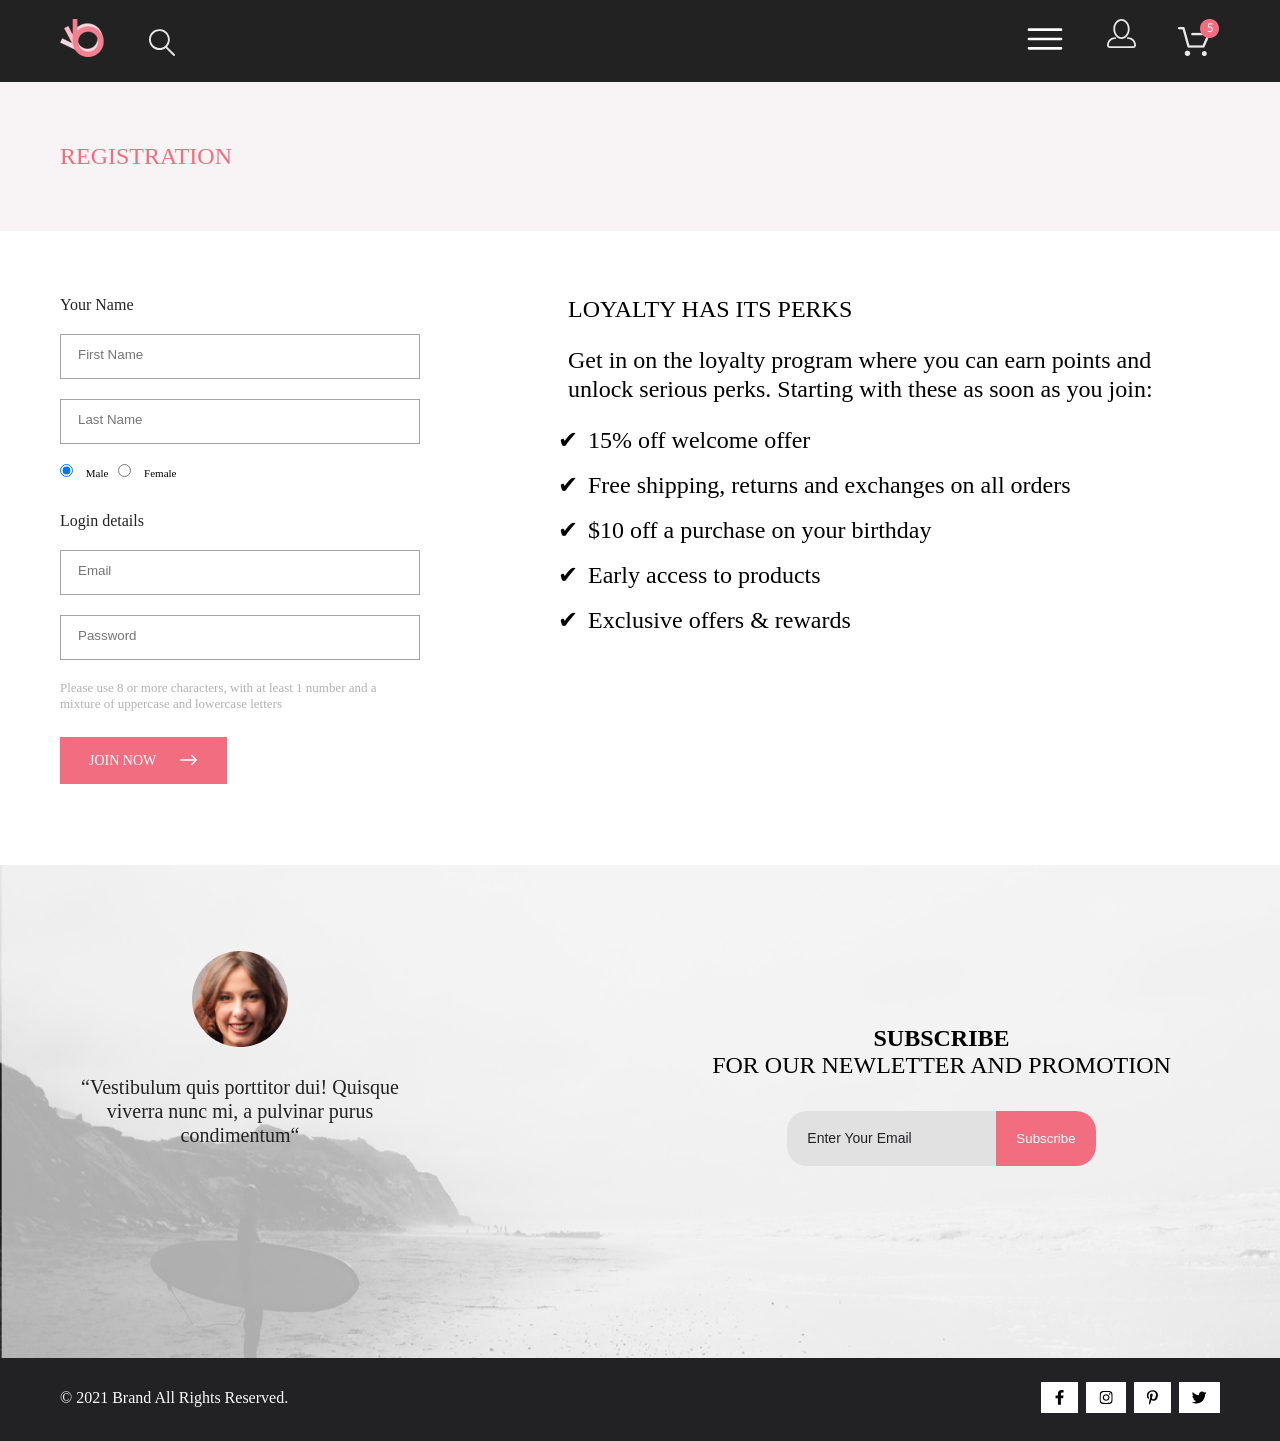
<file: registration.html>
<!DOCTYPE html>
<html lang="en">

<head>
    <meta charset="UTF-8">
    <meta http-equiv="X-UA-Compatible" content="IE=edge">
    <meta name="viewport" content="width=device-width, initial-scale=1.0">
    <link rel="stylesheet" href="css/style.css">
    <title>Document</title>
</head>

<body>

    <header>

        <section class="header">
            <div class="container header__wrap">
                <div class="header__left">
                    <a class="header__logo" href="index.html">
                        <img src="img/logo.png" alt="logo">
                    </a>
                    <img src="img/search.svg" alt="search">
                </div>

                <div class="header__right">
                    <div class="header__item">
                        <input type="checkbox" id="burger">
                    <label class="header__menu" for="burger"><svg xmlns="http://www.w3.org/2000/svg" x="0px" y="0px"
                        width="40" height="40"
                        viewBox="0 0 30 30"
                        style=" fill:#ffffff;"><path d="M 3 7 A 1.0001 1.0001 0 1 0 3 9 L 27 9 A 1.0001 1.0001 0 1 0 27 7 L 3 7 z M 3 14 A 1.0001 1.0001 0 1 0 3 16 L 27 16 A 1.0001 1.0001 0 1 0 27 14 L 3 14 z M 3 21 A 1.0001 1.0001 0 1 0 3 23 L 27 23 A 1.0001 1.0001 0 1 0 27 21 L 3 21 z"></path></svg></label>
                    <nav class="header__nav nav">
                        <div class="nav__wrap">
                            <label class="nav__close" for="burger">&#10006;</label>
                            <h2 class="nav__title">MENU</h2>
                            <h3 class="nav__heading">MAN</h3>
                            <ul class="nav__list">
                                <li class="nav__item">
                                    <a href="#" class="nav__link">Accessories</a>
                                </li>
                                <li class="nav__item">
                                    <a href="#" class="nav__link">Accessories</a>
                                </li>
                                <li class="nav__item">
                                    <a href="#" class="nav__link">Accessories</a>
                                </li>
                                <li class="nav__item">
                                    <a href="#" class="nav__link">Accessories</a>
                                </li>
                            </ul>

                            <h3 class="nav__heading">WOMAN</h3>
                            <ul class="nav__list">
                                <li class="nav__item">
                                    <a href="#" class="nav__link">Accessories</a>
                                </li>
                                <li class="nav__item">
                                    <a href="#" class="nav__link">Accessories</a>
                                </li>
                                <li class="nav__item">
                                    <a href="#" class="nav__link">Accessories</a>
                                </li>
                                <li class="nav__item">
                                    <a href="#" class="nav__link">Accessories</a>
                                </li>
                            </ul>

                            <h3 class="nav__heading">KIDS</h3>
                            <ul class="nav__list">
                                <li class="nav__item">
                                    <a href="#" class="nav__link">Accessories</a>
                                </li>
                                <li class="nav__item">
                                    <a href="#" class="nav__link">Accessories</a>
                                </li>
                                <li class="nav__item">
                                    <a href="#" class="nav__link">Accessories</a>
                                </li>
                                <li class="nav__item">
                                    <a href="#" class="nav__link">Accessories</a>
                                </li>
                            </ul>
                        </div>
                    </nav>
                    </div>

                    <a class="header__item" href="registration.html">
                        <img src="img/login.svg" alt="login">
                    </a>

                    <a class="header__item" href="cart.html">
                        <img src="img/shop-cart.png" alt="shop-cart">
                    </a>

                </div>
            </div>
        </section>

    </header>

    <main>


        <section class="nav">
            <div class="container nav__wrap">

                <class class="nav__item nav__card ">

                    <a class="nav__menu-left" href="#">REGISTRATION
                    </a>

                </class>


            </div>



        </section>


        <section class="container registration">


           

            <div class="registration__form">
                <p class="registration__form-p">Your Name</p>
                <form action="#">

                    <input class="registration__form-field" type="text" minlength="2" placeholder="First Name">
                    <input class="registration__form-field" type="text" placeholder="Last Name">

                    <div class="registration__form-radio">
                        <label><input type="radio" name="gender" checked> Male</label>
                    <label><input type="radio" name="gender"> Female</label>
                    </div>
                    
                </form>
                <p class="registration__form-p2">Login details</p>
                <form action="#">

                    <input class="registration__form-field" type="email" minlength="2" placeholder="Email">
                    <input class="registration__form-field" type="password" placeholder="Password">
                </form>
                <div class="registration__form-text">
                    Please use 8 or more characters, with at least 1 number and a mixture of uppercase and lowercase letters
                </div>
                <a href="#">JOIN NOW
                    <img src="img/arrow-right.svg" alt="arrow-right">
                </a>
                

        
            </div>

            <div class="registration__description">
                <p >LOYALTY HAS ITS PERKS</p>
                <p class="registration__description-loyalty">Get in on the loyalty program where you can earn points and unlock serious perks. Starting with these as soon as you join:</p>
                <ol>
                    <li>15% off welcome offer</li>
                    <li>Free shipping, returns and exchanges on all orders</li>
                    <li>$10 off a purchase on your birthday</li>
                    <li>Early access to products</li>
                    <li>Exclusive offers & rewards</li>
                </ol>
                
                

        
            </div>



        </section>




        <section class="contact ">


            <div class="contact__background">
                <div class="container  contact__wrap ">



                    <div class="contact__item contact__card ">

                        <div class="contact__img">
                            <img src="img/contact-wooman.png" alt="contact">
                        </div>

                        <div class="contact__description">“Vestibulum quis porttitor dui! Quisque viverra nunc mi, a
                            pulvinar purus condimentum“
                        </div>


                    </div>

                    <div class="contact__form subscribe__card">

                        <div class="subscribe__description">
                            <p> <strong>SUBSCRIBE</strong> <br> FOR OUR NEWLETTER AND PROMOTION</p>
                        </div>

                        <form class="subscribe" action="#">
                            <input class="subscribe-field" type="email" placeholder="Enter Your Email" required>
                            <input class="subscribe-btn" type="submit" value="Subscribe">
                        </form>

                    </div>

                </div>
            </div>
        </section>


    </main>


    <footer>
        <section class="footer">
            <div class="container  footer__wrap">
                <div class="footer__description">
                    <p>© 2021 Brand All Rights Reserved.</p>
                </div>

                <div class="social__nav">
                    <a href="#" class="social__item1"><svg class="social__item" width="13" height="15"
                            viewBox="0 0 9 15" fill="black" xmlns="http://www.w3.org/2000/svg">
                            <path
                                d="M8.08836 8.28L8.50686 5.61602H5.89022V3.88729C5.89022 3.15847 6.25574 2.44806 7.42765 2.44806H8.61722V0.179975C8.61722 0.179975 7.53772 0 6.50561 0C4.35073 0 2.9422 1.27593 2.9422 3.5857V5.61602H0.546875V8.28H2.9422V14.72H5.89022V8.28H8.08836Z"
                                fill="black" />
                        </svg>
                    </a>

                    <a href="#" class="social__item1">
                        <svg class="social__item" width="16" height="15" viewBox="0 0 16 17" fill="black"
                            xmlns="http://www.w3.org/2000/svg">
                            <g clip-path="url(#clip0)">
                                <path
                                    d="M8.13897 4.68159C6.02383 4.68159 4.31774 6.38491 4.31774 8.49663C4.31774 10.6083 6.02383 12.3117 8.13897 12.3117C10.2541 12.3117 11.9602 10.6083 11.9602 8.49663C11.9602 6.38491 10.2541 4.68159 8.13897 4.68159ZM8.13897 10.9769C6.77211 10.9769 5.65467 9.8646 5.65467 8.49663C5.65467 7.12866 6.76878 6.01636 8.13897 6.01636C9.50915 6.01636 10.6233 7.12866 10.6233 8.49663C10.6233 9.8646 9.50583 10.9769 8.13897 10.9769ZM13.0078 4.52554C13.0078 5.02026 12.6087 5.41538 12.1165 5.41538C11.621 5.41538 11.2252 5.01694 11.2252 4.52554C11.2252 4.03413 11.6243 3.63569 12.1165 3.63569C12.6087 3.63569 13.0078 4.03413 13.0078 4.52554ZM15.5386 5.42866C15.4821 4.23667 15.2094 3.18081 14.3347 2.31089C13.4634 1.44097 12.4058 1.1687 11.2119 1.10894C9.9814 1.03921 6.29321 1.03921 5.0627 1.10894C3.8721 1.16538 2.81453 1.43765 1.93987 2.30757C1.06522 3.17749 0.795836 4.23335 0.735973 5.42534C0.666134 6.65386 0.666134 10.3361 0.735973 11.5646C0.79251 12.7566 1.06522 13.8124 1.93987 14.6824C2.81453 15.5523 3.86878 15.8246 5.0627 15.8843C6.29321 15.9541 9.9814 15.9541 11.2119 15.8843C12.4058 15.8279 13.4634 15.5556 14.3347 14.6824C15.2061 13.8124 15.4788 12.7566 15.5386 11.5646C15.6085 10.3361 15.6085 6.65718 15.5386 5.42866ZM13.949 12.8828C13.6895 13.5335 13.1874 14.0349 12.5322 14.2972C11.5511 14.6857 9.22314 14.596 8.13897 14.596C7.05479 14.596 4.72348 14.6824 3.74573 14.2972C3.09389 14.0382 2.59171 13.5369 2.32898 12.8828C1.93987 11.9033 2.02967 9.57905 2.02967 8.49663C2.02967 7.41421 1.9432 5.08667 2.32898 4.1105C2.58838 3.45972 3.09056 2.95835 3.74573 2.69604C4.7268 2.30757 7.05479 2.39722 8.13897 2.39722C9.22314 2.39722 11.5545 2.31089 12.5322 2.69604C13.184 2.95503 13.6862 3.4564 13.949 4.1105C14.3381 5.08999 14.2483 7.41421 14.2483 8.49663C14.2483 9.57905 14.3381 11.9066 13.949 12.8828Z"
                                    fill="black" />
                            </g>
                            <defs>
                                <clipPath id="clip0">
                                    <rect width="14.8991" height="17" fill="white" transform="translate(0.685547)" />
                                </clipPath>
                            </defs>
                        </svg>
                    </a>

                    <a href="#" class="social__item1">
                        <svg class="social__item" width="13" height="15" viewBox="0 0 13 16" fill="black"
                            xmlns="http://www.w3.org/2000/svg">
                            <g clip-path="url(#clip0)">
                                <path
                                    d="M6.74032 0.203125C3.55564 0.203125 0.408203 2.34063 0.408203 5.8C0.408203 8 1.63738 9.25 2.38233 9.25C2.68963 9.25 2.86655 8.3875 2.86655 8.14375C2.86655 7.85313 2.13091 7.23438 2.13091 6.025C2.13091 3.5125 4.03055 1.73125 6.4889 1.73125C8.60271 1.73125 10.1671 2.94062 10.1671 5.1625C10.1671 6.82187 9.50597 9.93437 7.36422 9.93437C6.59133 9.93437 5.93018 9.37187 5.93018 8.56563C5.93018 7.38438 6.74963 6.24062 6.74963 5.02187C6.74963 2.95312 3.835 3.32812 3.835 5.82812C3.835 6.35313 3.90018 6.93437 4.13298 7.4125C3.70463 9.26875 2.82931 12.0344 2.82931 13.9469C2.82931 14.5375 2.91311 15.1188 2.96899 15.7094C3.07452 15.8281 3.02175 15.8156 3.18316 15.7563C4.74757 13.6 4.69169 13.1781 5.3994 10.3562C5.78119 11.0875 6.76826 11.4812 7.55046 11.4812C10.8469 11.4812 12.3275 8.24688 12.3275 5.33125C12.3275 2.22813 9.66427 0.203125 6.74032 0.203125Z"
                                    fill="black" />
                            </g>
                            <defs>
                                <clipPath id="clip0">
                                    <rect width="11.9193" height="16" fill="white" transform="translate(0.408203)" />
                                </clipPath>
                            </defs>
                        </svg>
                    </a>

                    <a href="#" class="social__item1">
                        <svg class="social__item" width="17" height="15" viewBox="0 0 17 16" fill="black"
                            xmlns="http://www.w3.org/2000/svg">
                            <g clip-path="url(#clip0)">
                                <path
                                    d="M14.417 4.74052C14.427 4.88264 14.427 5.0248 14.427 5.16692C14.427 9.50192 11.1498 14.4969 5.15986 14.4969C3.31448 14.4969 1.60022 13.9588 0.158203 13.0248C0.420396 13.0552 0.67247 13.0654 0.944752 13.0654C2.46741 13.0654 3.8691 12.5476 4.98843 11.6644C3.5565 11.6339 2.3565 10.6898 1.94305 9.39027C2.14475 9.4207 2.34642 9.44102 2.5582 9.44102C2.85063 9.44102 3.14308 9.40039 3.41533 9.32936C1.92291 9.02477 0.803551 7.70498 0.803551 6.11108V6.07048C1.23715 6.31414 1.74139 6.46642 2.2758 6.4867C1.39849 5.89786 0.823727 4.8928 0.823727 3.75573C0.823727 3.14661 0.985041 2.58823 1.26741 2.10092C2.87077 4.09077 5.28086 5.39023 7.98334 5.53239C7.93293 5.28873 7.90266 5.03495 7.90266 4.78114C7.90266 2.97402 9.35477 1.50195 11.1598 1.50195C12.0976 1.50195 12.9446 1.89789 13.5396 2.53748C14.2757 2.39536 14.9816 2.12123 15.6068 1.74561C15.3648 2.50705 14.8505 3.14664 14.1749 3.5527C14.8304 3.48167 15.4657 3.29889 16.0505 3.04511C15.6069 3.69483 15.0522 4.27348 14.417 4.74052Z"
                                    fill="black" />
                            </g>
                            <defs>
                                <clipPath id="clip0">
                                    <rect width="15.8924" height="16" fill="white" transform="translate(0.158203)" />
                                </clipPath>
                            </defs>
                        </svg>
                    </a>









                </div>
            </div>
        </section>
    </footer>






</body>

</html>
</file>
<file: css/style.css>
@charset "UTF-8";
* {
  margin: 0;
  padding: 0;
}

li {
  list-style-type: none;
}

a {
  text-decoration: none;
}

.header {
  background-color: #222222;
  padding: 19px 0;
}

.header__wrap {
  display: -webkit-box;
  display: -ms-flexbox;
  display: flex;
  -webkit-box-pack: justify;
      -ms-flex-pack: justify;
          justify-content: space-between;
}

.header__logo {
  margin-right: 40px;
}

.header__item:not(:last-child) {
  margin-right: 33px;
}

.container {
  max-width: 1160px;
  padding: 0 10px;
  margin: 0 auto;
}

.header {
  background-color: #222222;
  padding: 19px 0;
  z-index: 2;
}

.header__menu {
  cursor: pointer;
}

.header__right {
  display: -webkit-box;
  display: -ms-flexbox;
  display: flex;
  position: relative;
}

.header__nav {
  position: absolute;
  top: 64px;
  right: -270px;
  z-index: 10;
}

.header .nav {
  width: 232px;
  background-color: white;
  height: calc(100vh - 63px);
  padding: 20px;
}

.header .nav__title {
  margin: 9px 0 24px 14px;
  font-size: 14px;
  line-height: 17px;
  color: #000000;
}

.header .nav__heading {
  margin: 0 0 12px 14px;
  font-family: Lato;
  font-style: normal;
  font-weight: normal;
  font-size: 14px;
  line-height: 17px;
  color: #F16D7F;
}

.header .nav__list {
  margin: 0 0 20px 35px;
}

.header .nav__item {
  margin: 0 0 11px 0;
}

.header .nav a {
  font-size: 14px;
  line-height: 17px;
  color: #6F6E6E;
}

.header .nav__wrap {
  position: relative;
}

.header .nav__close {
  position: absolute;
  cursor: pointer;
  right: -10px;
  top: -10px;
}

.header #burger {
  display: none;
}

.header #burger:checked ~ .header__nav {
  display: block;
}

.header #burger:not(checked) ~ .header__nav {
  display: none;
}

.header__wrap {
  display: -webkit-box;
  display: -ms-flexbox;
  display: flex;
  -webkit-box-pack: justify;
      -ms-flex-pack: justify;
          justify-content: space-between;
}

.header__logo {
  margin-right: 40px;
}

.header__item:not(:last-child) {
  margin-right: 42px;
}

.intro {
  height: calc(100vh - 63px);
  background-color: #f1e4e6;
  margin: 0 0 65px 0;
}

.intro__wrap {
  height: 100%;
  display: -webkit-box;
  display: -ms-flexbox;
  display: flex;
  -webkit-box-align: center;
      -ms-flex-align: center;
          align-items: center;
  -webkit-box-pack: end;
      -ms-flex-pack: end;
          justify-content: flex-end;
  background-image: url(../img/man.png);
  background-repeat: no-repeat;
  background-position: -212px bottom;
}

.intro__text {
  max-width: 377px;
  font-family: Lato;
  padding-left: 16px;
  border-left: 12px solid #F16D7F;
}

.decor {
  color: #F16D7F;
}

.category__decor {
  color: #F16D7F;
  font-size: 24px;
  line-height: 28px;
}

.cotegory__item {
  width: 100%;
  height: 260px;
  background-color: #211616;
  display: -webkit-box;
  display: -ms-flexbox;
  display: flex;
  -webkit-box-pack: center;
      -ms-flex-pack: center;
          justify-content: center;
  -webkit-box-align: center;
      -ms-flex-align: center;
          align-items: center;
}

.cotegory__item:not(:last-child) {
  width: 360px;
  margin: 0 0 30px 0;
}

.category__wrap {
  display: -webkit-box;
  display: -ms-flexbox;
  display: flex;
  -ms-flex-wrap: wrap;
      flex-wrap: wrap;
  -webkit-box-pack: justify;
      -ms-flex-pack: justify;
          justify-content: space-between;
}

.category__text {
  color: #ffffff;
  font-family: Lato;
  font-style: normal;
  font-weight: normal;
  font-size: 16px;
  text-align: center;
  line-height: 19px;
}

.card__wooman {
  background-image: url(../img/woomen.png);
  -webkit-box-shadow: 0 0 0 130px rgba(51, 42, 42, 0.7) inset;
          box-shadow: 0 0 0 130px rgba(51, 42, 42, 0.7) inset;
}

.card__man {
  background-image: url(../img/cat-man.png);
  -webkit-box-shadow: 0 0 0 130px rgba(51, 42, 42, 0.7) inset;
          box-shadow: 0 0 0 130px rgba(51, 42, 42, 0.7) inset;
}

.card__kid {
  background-image: url(../img/kid.png);
  -webkit-box-shadow: 0 0 0 130px rgba(51, 42, 42, 0.7) inset;
          box-shadow: 0 0 0 130px rgba(51, 42, 42, 0.7) inset;
}

.card__accesories {
  height: 180px;
  background-image: url(../img/accesories.png);
  -webkit-box-shadow: 0 0 0 130px rgba(51, 42, 42, 0.7) inset;
          box-shadow: 0 0 0 130px rgba(51, 42, 42, 0.7) inset;
}

.card__h2 {
  font-family: Lato;
  font-style: normal;
  font-weight: normal;
  font-size: 30px;
  line-height: 36px;
  text-align: center;
  color: #222222;
}

.card__h4 {
  font-family: Lato;
  font-style: normal;
  font-weight: normal;
  font-size: 14px;
  line-height: 17px;
  color: #9f9f9f;
  text-align: center;
}

.card__heading {
  margin: 96px 0 48px 0;
}

.product__wrap {
  display: -webkit-box;
  display: -ms-flexbox;
  display: flex;
  -ms-flex-wrap: wrap;
      flex-wrap: wrap;
  -webkit-box-pack: justify;
      -ms-flex-pack: justify;
          justify-content: space-between;
}

.product__item:hover {
  -webkit-box-shadow: 0px 5px 8px 0px rgba(0, 0, 0, 0.15);
          box-shadow: 0px 5px 8px 0px rgba(0, 0, 0, 0.15);
}

.product__header {
  margin: 25px 0 12px 18px;
}

.product__header__link {
  font-size: 16px;
  line-height: 16px;
  color: #000000;
}

.product__item {
  width: 360px;
  margin: 0 0 30px 0;
}

.product__img {
  display: -webkit-box;
  display: -ms-flexbox;
  display: flex;
  -webkit-box-pack: center;
      -ms-flex-pack: center;
          justify-content: center;
  -webkit-box-align: center;
      -ms-flex-align: center;
          align-items: center;
  margin-bottom: 25px;
}

.product__price {
  font-size: 16px;
  line-height: 19px;
  color: #F16D7F;
  margin: 0 0 0 18px;
}

.product__description {
  font-size: 14px;
  line-height: 17px;
  color: #5d5d5db3;
  margin: 0 0 18px 16px;
}

.button__card {
  position: absolute;
  display: -webkit-box;
  display: -ms-flexbox;
  display: flex;
  -webkit-box-align: center;
      -ms-flex-align: center;
          align-items: center;
  padding: 14px 15px;
  background-color: rgba(255, 255, 255, 0);
  color: #ffffff;
  border: 1px solid #ffffff;
  opacity: 0;
  -webkit-transition: 0.5s;
  transition: 0.5s;
}

.product__item:hover {
  -webkit-box-shadow: 0px 5px 8px 0px rgba(0, 0, 0, 0.15);
          box-shadow: 0px 5px 8px 0px rgba(0, 0, 0, 0.15);
}

.product__item:hover .button__card {
  opacity: 1;
}

.button__card-text {
  -webkit-box-align: center;
      -ms-flex-align: center;
          align-items: center;
  text-decoration: none;
  color: white;
}

.button__card-img {
  padding: 0 11px 0 0;
}

.button__card:hover {
  background: rgba(0, 0, 0, 0.5);
}

.product__img:hover button {
  opacity: 1;
  cursor: pointer;
}

.product__img1:hover:after {
  width: 360px;
  height: 420px;
  position: absolute;
  margin-left: -360px;
  content: "+";
  background: rgba(0, 0, 0, 0.5);
  color: rgba(0, 0, 0, 0);
}

.img-responsive {
  position: relative;
}

button {
  opacity: 1;
  position: absolute;
  -webkit-box-align: center;
      -ms-flex-align: center;
          align-items: center;
  cursor: pointer;
  padding: 14px 15px;
  background-color: rgba(255, 255, 255, 0);
  color: #ffffff;
  border: 1px solid #ffffff;
}

.product__button__text {
  margin: 48px 0 96px 0;
  font-size: 16px;
  line-height: 19px;
  padding: 14px 38px;
  background-color: #ffffff;
  color: #F16D7F;
  border: 1px solid #F16D7F;
  background-color: white;
}

.product__button__text:hover {
  margin: 48px 0 96px 0;
  font-size: 16px;
  line-height: 19px;
  padding: 14px 38px;
  background-color: #F16D7F;
  color: #ffffff;
  border: 1px solid #F16D7F;
}

.button__wrap {
  display: -webkit-box;
  display: -ms-flexbox;
  display: flex;
  -webkit-box-pack: center;
      -ms-flex-pack: center;
          justify-content: center;
  -webkit-transition: 2s;
  transition: 2s;
}

.button__wrap:hover {
  -webkit-transform: rotateY(360deg);
  transform: rotateY(360deg);
}

.advantages {
  padding: 104px 0;
  background: #222224;
}

.advantages__wrap {
  display: -webkit-box;
  display: -ms-flexbox;
  display: flex;
  -webkit-box-pack: justify;
      -ms-flex-pack: justify;
          justify-content: space-between;
}

.advantages__card {
  width: 360px;
}

.advantages__img {
  height: 35px;
  display: -webkit-box;
  display: -ms-flexbox;
  display: flex;
  -webkit-box-pack: center;
      -ms-flex-pack: center;
          justify-content: center;
  margin: 0 0 28px 0;
}

.advantages__description1 {
  text-align: center;
  font-size: 19.96px;
  line-height: 24px;
  color: #fbfbfb;
  margin: 0 0 16px 0;
}

.advantages__description2 {
  font-size: 13.972px;
  line-height: 17px;
  text-align: center;
  color: #fbfbfb91;
}

.contact__img {
  display: -webkit-box;
  display: -ms-flexbox;
  display: flex;
  -webkit-box-pack: center;
      -ms-flex-pack: center;
          justify-content: center;
  margin: 0 0 28px 0;
}

.contact__back__img {
  width: 100%;
  height: 448px;
}

.contact {
  position: relative;
}

.contact__wrap {
  display: -webkit-box;
  display: -ms-flexbox;
  display: flex;
  -webkit-box-pack: justify;
      -ms-flex-pack: justify;
          justify-content: space-between;
}

.contact__background {
  width: 100%;
  background: url(../img/contact-back.jpg);
  background-repeat: no-repeat;
  -webkit-background-size: 100%;
}

.contact__item {
  width: 360px;
  margin: 86px 0;
}

.contact__card {
  display: -webkit-box;
  display: -ms-flexbox;
  display: flex;
  -webkit-box-orient: vertical;
  -webkit-box-direction: normal;
      -ms-flex-direction: column;
          flex-direction: column;
  -webkit-box-align: center;
      -ms-flex-align: center;
          align-items: center;
}

.contact__description {
  font-size: 20px;
  line-height: 24px;
  text-align: center;
  color: #222224;
}

.contact__form {
  width: 557px;
  margin: 160px 0;
}

.subscribe__card {
  display: -webkit-box;
  display: -ms-flexbox;
  display: flex;
  -webkit-box-orient: vertical;
  -webkit-box-direction: normal;
      -ms-flex-direction: column;
          flex-direction: column;
  -webkit-box-align: center;
      -ms-flex-align: center;
          align-items: center;
}

.subscribe__description {
  font-size: 24px;
  text-align: center;
}

.subscribe {
  display: -webkit-box;
  display: -ms-flexbox;
  display: flex;
  margin: 32px;
}

.subscribe-field {
  border: none;
  background: #e1e1e1;
  padding: 20px;
  border-top-left-radius: 20px;
  border-bottom-left-radius: 20px;
}

.subscribe-field:focus {
  background: #bdbcbc;
  border: none;
  outline: none;
}

.subscribe-field:hover {
  background: #bdbcbc;
}

.subscribe-field::-webkit-input-placeholder {
  color: #222224;
  font-size: 14px;
  line-height: 17px;
}

.subscribe-field:-ms-input-placeholder {
  color: #222224;
  font-size: 14px;
  line-height: 17px;
}

.subscribe-field::-ms-input-placeholder {
  color: #222224;
  font-size: 14px;
  line-height: 17px;
}

.subscribe-field::placeholder {
  color: #222224;
  font-size: 14px;
  line-height: 17px;
}

.subscribe-btn {
  border: none;
  background-color: #F16D7F;
  color: #fff;
  padding: 20px;
  border-top-right-radius: 20px;
  border-bottom-right-radius: 20px;
  cursor: pointer;
}

.subscribe-btn:hover {
  background-color: #f03d52;
}

.footer {
  padding: 30px 0;
  background: #222224;
}

.footer__wrap {
  display: -webkit-box;
  display: -ms-flexbox;
  display: flex;
  -webkit-box-pack: justify;
      -ms-flex-pack: justify;
          justify-content: space-between;
}

.footer__description {
  font-size: 16px;
  line-height: 19px;
  color: #fbfbfb;
}

.social__nav {
  display: -webkit-box;
  display: -ms-flexbox;
  display: flex;
  margin: -6px 0;
}

.social__item {
  background: #ffffff;
  padding: 8px 12px;
}

.social__item1:not(:last-child) {
  margin-right: 8px;
}

svg path {
  fill: inherit;
  stroke: inherit;
  stroke-width: inherit;
}

.social__item:hover {
  background: #F16D7F;
  padding: 8px 12px;
  fill: white;
}

.nav {
  padding: 60px 0;
  background: #f8f3f4;
}

.nav__wrap {
  display: -webkit-box;
  display: -ms-flexbox;
  display: flex;
  -webkit-box-orient: vertical;
  -webkit-box-direction: normal;
      -ms-flex-direction: column;
          flex-direction: column;
  background: #f8f3f4;
}

.nav__menu-left {
  font-size: 24px;
  line-height: 29px;
  color: #F16D7F;
}

.advantages__description2 {
  font-size: 13.972px;
  line-height: 17px;
  text-align: center;
  color: #fbfbfb91;
}

.filter {
  width: 360px;
  display: -webkit-box;
  display: -ms-flexbox;
  display: flex;
  -webkit-box-sizing: border-box;
          box-sizing: border-box;
  position: relative;
  outline: none;
  border: none;
}

.filter ::-webkit-details-marker {
  display: none;
}

.filter[open] {
  padding-left: 10px;
  -webkit-box-shadow: 6px 4px 35px rgba(0, 0, 0, 0.21);
          box-shadow: 6px 4px 35px rgba(0, 0, 0, 0.21);
}

.filter[open] > summary {
  color: #F16D7F;
  outline: none;
  border: none;
}

.fiter-content {
  position: absolute;
  width: 360px;
  left: 0;
  -webkit-box-shadow: 6px 4px 35px rgba(0, 0, 0, 0.21);
          box-shadow: 6px 4px 35px rgba(0, 0, 0, 0.21);
}

.filter-title {
  border: 1px solid #F16D7F;
  margin-bottom: 20px;
}

::-webkit-details-marker {
  display: none;
}

.filter__summary {
  display: block;
  border-left: 10px solid #F16D7F;
  border-bottom: 1px solid #F16D7F;
  padding: 10px;
  outline: none;
}

.filtr__wrap {
  padding: 51px 0;
  display: -webkit-box;
  display: -ms-flexbox;
  display: flex;
  z-index: 20;
}

.filter__center {
  -webkit-box-pack: center;
      -ms-flex-pack: center;
          justify-content: center;
}

.nav__menu-right {
  font-size: 14px;
  line-height: 17px;
  color: #636363;
}

.nav__menu-hover {
  font-weight: 700;
  color: #F16D7F;
}

.filter-center {
  display: -webkit-box;
  display: -ms-flexbox;
  display: flex;
  -webkit-box-align: center;
      -ms-flex-align: center;
          align-items: center;
  -webkit-box-sizing: border-box;
          box-sizing: border-box;
  position: relative;
  outline: none;
  border: none;
  margin: 0 0 0 40px;
  font-size: 14px;
  line-height: 17px;
  color: #6f6e6e;
}

.arrow__img {
  padding: 0 0 0 10px;
}

.fiter-content-center {
  position: absolute;
  background-color: #fff;
  left: 0;
  -webkit-box-shadow: 6px 4px 35px rgba(0, 0, 0, 0.21);
          box-shadow: 6px 4px 35px rgba(0, 0, 0, 0.21);
}

.pagination {
  -webkit-box-align: center;
      -ms-flex-align: center;
          align-items: center;
  border: 1px solid #ebebeb;
}

.pagination:hover {
  color: #F16D7F;
}

.pagination-center {
  display: -webkit-box;
  display: -ms-flexbox;
  display: flex;
  -webkit-box-pack: center;
      -ms-flex-pack: center;
          justify-content: center;
}

ul.pagination {
  display: inline-block;
  padding: 0;
  margin: 48px 0 96px 0;
  -webkit-box-align: center;
      -ms-flex-align: center;
          align-items: center;
}

ul.pagination li {
  display: inline;
}

ul.pagination li a {
  color: #6f6e6ee1;
  float: left;
  padding: 8px 12px;
  text-decoration: none;
}

ul.pagination li a:hover {
  color: #F16D7F;
  float: left;
  padding: 8px 12px;
  text-decoration: none;
}

.cards {
  display: -webkit-box;
  display: -ms-flexbox;
  display: flex;
  -webkit-box-orient: horizontal;
  -webkit-box-direction: normal;
      -ms-flex-direction: row;
          flex-direction: row;
  -webkit-box-pack: justify;
      -ms-flex-pack: justify;
          justify-content: space-between;
  -ms-flex-wrap: wrap;
      flex-wrap: wrap;
}

.item {
  width: 360px;
  margin: 5px;
  display: inline-block;
  overflow: hidden;
  min-height: 281px;
  margin-bottom: 20px;
  padding-bottom: 10px;
  position: relative;
  -webkit-transition: 0.5s;
  transition: 0.5s;
}

.item:hover {
  -webkit-box-shadow: 0px 5px 8px 0px rgba(0, 0, 0, 0.15);
          box-shadow: 0px 5px 8px 0px rgba(0, 0, 0, 0.15);
}

.overlay {
  position: absolute;
  top: 0;
  left: 0;
  right: 0;
  width: 360px;
  height: 420px;
  background-color: rgba(58, 56, 56, 0.83);
  display: -webkit-box;
  display: -ms-flexbox;
  display: flex;
  -webkit-box-pack: center;
      -ms-flex-pack: center;
          justify-content: center;
  -webkit-box-align: center;
      -ms-flex-align: center;
          align-items: center;
  opacity: 0;
  -webkit-transition: 0.5s;
  transition: 0.5s;
}

.item:hover .overlay {
  opacity: 1;
}

button:hover {
  opacity: 1;
}

.item-title {
  padding: 0 10px;
}

.item-price {
  padding: 0 10px;
}

.btn {
  display: -webkit-box;
  display: -ms-flexbox;
  display: flex;
}

.item-img {
  width: 100%;
  height: 420px;
  background-color: #e9e9e9;
}

.btn__product {
  width: 211px;
  display: -webkit-box;
  display: -ms-flexbox;
  display: flex;
  -webkit-box-pack: center;
      -ms-flex-pack: center;
          justify-content: center;
  -webkit-box-align: center;
      -ms-flex-align: center;
          align-items: center;
  cursor: pointer;
  padding: 14px 15px;
  background-color: rgba(255, 255, 255, 0);
  color: #F16D7F;
  border: 1px solid #F16D7F;
  margin: 0 0 65px 0;
}

.btn__product__button__card-text {
  color: #f16d7f;
}

.item__description {
  display: -webkit-box;
  display: -ms-flexbox;
  display: flex;
  -webkit-box-orient: vertical;
  -webkit-box-direction: normal;
      -ms-flex-direction: column;
          flex-direction: column;
  -webkit-box-align: center;
      -ms-flex-align: center;
          align-items: center;
  border: 1px solid #eaeaea;
  margin-top: -40px;
  margin-bottom: 130px;
  position: relative;
  background-color: #fff;
}

.card-svg {
  margin: 0 23px 0 0;
}

.product__text {
  margin: 64px 0 0 0;
  font-size: 14px;
  line-height: 17px;
  color: #F16D7F;
  cursor: pointer;
}

.details__wrap {
  display: -webkit-box;
  display: -ms-flexbox;
  display: flex;
  -webkit-box-pack: center;
      -ms-flex-pack: center;
          justify-content: center;
  position: absolute;
}

.product__text-hr {
  width: 63px;
  border-top: 3px solid #F16D7F;
  margin: 13px 0;
}

.product__text-name {
  font-size: 18px;
  line-height: 22px;
  color: #4d4d4dc4;
}

.product__text-description {
  width: 555px;
  margin: 48px 0 32px 0;
  font-size: 14px;
  line-height: 17px;
  text-align: center;
  color: #5e5e5eb3;
}

.product__text-price {
  font-size: 24px;
  line-height: 29px;
  color: #F16D7F;
  cursor: pointer;
}

.product__text-hr-price {
  width: 641px;
  border: 1px solid #eaeaea;
  margin: 65px 0;
}

.slider {
  background-color: #eaeaea;
  display: -webkit-box;
  display: -ms-flexbox;
  display: flex;
  -webkit-box-pack: center;
      -ms-flex-pack: center;
          justify-content: center;
  -webkit-box-align: center;
      -ms-flex-align: center;
          align-items: center;
  border: 1px solid #eaeaea;
  position: relative;
}

.slider-img {
  position: relative;
}

.slider-btn {
  background-color: grey;
  color: #fff;
  padding: 10px;
  border: 1px solid #000;
  position: absolute;
}

.slider-btn-left {
  left: 5px;
}

.slider-btn-right {
  right: 5px;
}

.slider-btn:hover {
  color: pink;
  border-color: pink;
  background-color: lightgray;
}

.slider-btn:active {
  background-color: #000;
}

.cart {
  display: -webkit-box;
  display: -ms-flexbox;
  display: flex;
  -webkit-box-pack: justify;
      -ms-flex-pack: justify;
          justify-content: space-between;
}

.cart__form {
  width: 360px;
}

.cart__form form {
  display: -webkit-box;
  display: -ms-flexbox;
  display: flex;
  -webkit-box-orient: vertical;
  -webkit-box-direction: normal;
      -ms-flex-direction: column;
          flex-direction: column;
}

.cart__form p {
  margin: 96px 0 20px 0;
  font-family: Lato;
  font-style: normal;
  font-size: 16px;
  line-height: 19px;
  color: #222222;
}

.cart__form-field {
  margin: 0 0 20px 0;
  border: 1px solid #a4a4a4;
  padding: 12px 0 16px 17px;
}

.cart__form-btn {
  padding: 10px 15px;
  border: 1px solid #a4a4a4;
  background: #ffffff;
  cursor: pointer;
}

.cart__item {
  width: 652px;
  display: -webkit-box;
  display: -ms-flexbox;
  display: flex;
  -webkit-box-pack: justify;
      -ms-flex-pack: justify;
          justify-content: space-between;
  -webkit-box-shadow: #5a5555 0 0 0/15%;
          box-shadow: #5a5555 0 0 0/15%;
}

.cart__item-column {
  display: -webkit-box;
  display: -ms-flexbox;
  display: flex;
  -webkit-box-orient: vertical;
  -webkit-box-direction: normal;
      -ms-flex-direction: column;
          flex-direction: column;
  padding: 0 22px 0 0;
}

.cart__item-img {
  height: 306px;
}

.cart__item-submit {
  display: -webkit-box;
  display: -ms-flexbox;
  display: flex;
  -webkit-box-pack: justify;
      -ms-flex-pack: justify;
          justify-content: space-between;
}

.cart__item-submit a {
  font-weight: 300;
  font-size: 14px;
  line-height: 17px;
  color: #000000;
  border: 1px solid #a4a4a4;
  padding: 16px 40px;
  margin: 72px 0 128px 0;
}

.cart__item-wrap {
  margin: 40px 0 0 0;
}

.cart__header {
  display: -webkit-box;
  display: -ms-flexbox;
  display: flex;
  -webkit-box-pack: justify;
      -ms-flex-pack: justify;
          justify-content: space-between;
  margin: 22px 0 12px 18px;
}

.cart__header img {
  width: 18px;
  margin: 0 0 37px 103px;
}

.cart__header-link {
  font-size: 24px;
  line-height: 29px;
  color: #222222;
  display: -webkit-box;
  display: -ms-flexbox;
  display: flex;
}

.cart__text p {
  margin: 0 0 0 25px;
  font-size: 22px;
  line-height: 26px;
  color: #575757;
}

.cart__text p span {
  color: #f16d7f;
}

.cart__wrap {
  display: -webkit-box;
  display: -ms-flexbox;
  display: flex;
  -webkit-box-orient: vertical;
  -webkit-box-direction: normal;
      -ms-flex-direction: column;
          flex-direction: column;
  margin: 56px 0 0 0;
}

.button__card-text-product {
  -webkit-box-align: center;
      -ms-flex-align: center;
          align-items: center;
  text-decoration: none;
  color: #f16d7f;
}

.cart__check {
  display: -webkit-box;
  display: -ms-flexbox;
  display: flex;
  -webkit-box-orient: vertical;
  -webkit-box-direction: normal;
      -ms-flex-direction: column;
          flex-direction: column;
  -webkit-box-align: end;
      -ms-flex-align: end;
          align-items: flex-end;
  width: 360px;
  background: #f5f3f3;
  margin: 57px 0 0 0;
}

.cart__check-text {
  margin: 40px 34px 21px 0;
}

.cart__check h3 {
  font-size: 11px;
  line-height: 13px;
  color: #4a4a4a;
}

.cart__check h4 {
  margin: 12px 0 0 0;
  font-family: Lato;
  font-style: normal;
  font-weight: 300;
  font-size: 16px;
  line-height: 19px;
  color: #222222;
}

.cart__check h4 span {
  color: #f16d7f;
}

.cart__check-hr {
  width: 275px;
  border: 1px solid #e2e2e2;
  margin: 0 42px 17px 0;
}

.cart__check a {
  width: 275px;
  text-align: center;
  font-family: Lato;
  font-style: normal;
  font-weight: 300;
  font-size: 16px;
  line-height: 19px;
  color: #ffffff;
  background: #f16d7f;
  padding: 15px 0 15px 0;
  margin: 0px 43px 42px 0;
}

.registration {
  display: -webkit-box;
  display: -ms-flexbox;
  display: flex;
  -webkit-box-pack: justify;
      -ms-flex-pack: justify;
          justify-content: space-between;
}

.registration__form {
  width: 360px;
  margin: 0 128px 96px 0;
}

.registration__form a {
  font-size: 14px;
  line-height: 17px;
  color: #ffffff;
  background: #f16d7f;
  padding: 16px 0 16px 29px;
}

.registration__form a img {
  margin: 0 30px 0 20px;
}

.registration__form p {
  font-family: Lato;
  font-style: normal;
  font-weight: 300;
  font-size: 16px;
  line-height: 19px;
  color: #222222;
}

.registration__form-p {
  margin: 64px 0 20px 0;
}

.registration__form-p2 {
  margin: 0 0 20px 0;
}

.registration__form-text {
  font-size: 13px;
  line-height: 16px;
  color: #b1b1b1;
  margin: 0 0 39px 0;
}

.registration__form form {
  display: -webkit-box;
  display: -ms-flexbox;
  display: flex;
  -webkit-box-orient: vertical;
  -webkit-box-direction: normal;
      -ms-flex-direction: column;
          flex-direction: column;
}

.registration__form-radio {
  display: -webkit-box;
  display: -ms-flexbox;
  display: flex;
}

.registration__form-radio input {
  margin: 0 10px 0 0;
}

.registration__form-radio label {
  font-size: 11px;
  line-height: 13px;
  color: #000000;
  margin: 0 10px 31px 0;
}

.registration__form-field {
  margin: 0 0 20px 0;
  border: 1px solid #a4a4a4;
  padding: 12px 0 16px 17px;
}

.registration__form-btn {
  padding: 10px 15px;
  border: 1px solid #a4a4a4;
  background: #ffffff;
  cursor: pointer;
}

.registration__description {
  width: 652px;
  margin: 64px 0 0 0;
}

.registration__description p {
  font-family: Lato;
  font-style: normal;
  font-weight: 300;
  font-size: 24px;
  line-height: 29px;
  color: #000000;
}

.registration__description ol {
  list-style: none;
}

.registration__description ol > li {
  padding-left: 20px;
  position: relative;
  margin: 16px 0;
  font-family: Lato;
  font-style: normal;
  font-weight: 300;
  font-size: 24px;
  line-height: 29px;
  color: #000000;
}

.registration__description ol > li:before {
  content: "✔";
  position: absolute;
  top: 0;
  left: -10px;
  color: black;
}

.registration__description-loyalty {
  margin: 22px 0;
}

@media (max-width: 768px) {
  .header .nav {
    height: calc(94vh - 64px);
  }
  .header__nav {
    right: -10px;
    overflow: scroll;
  }
  .intro__wrap {
    background-position: -100px bottom;
    background-size: contain;
  }
  .cotegory__item:not(:last-child) {
    width: 32%;
  }
  .advantages {
    padding: 48px 0 16px 0;
  }
  .advantages__wrap {
    display: -webkit-box;
    display: -ms-flexbox;
    display: flex;
    -webkit-box-orient: vertical;
    -webkit-box-direction: normal;
        -ms-flex-direction: column;
            flex-direction: column;
    -webkit-box-align: center;
        -ms-flex-align: center;
            align-items: center;
  }
  .advantages__item {
    margin: 0 0 48px 0;
  }
  .contact__wrap {
    display: -webkit-box;
    display: -ms-flexbox;
    display: flex;
    -webkit-box-orient: vertical;
    -webkit-box-direction: normal;
        -ms-flex-direction: column;
            flex-direction: column;
    -webkit-box-align: center;
        -ms-flex-align: center;
            align-items: center;
  }
  .contact__form {
    margin: 0 0 110px 0;
  }
  .contact__item {
    margin: 54px 0 48px 0;
  }
  .nav__wrap {
    display: -webkit-box;
    display: -ms-flexbox;
    display: flex;
    -webkit-box-orient: horizontal;
    -webkit-box-direction: normal;
        -ms-flex-direction: row;
            flex-direction: row;
    -webkit-box-pack: justify;
        -ms-flex-pack: justify;
            justify-content: space-between;
  }
  .filtr__wrap {
    padding: 24px 0 40px 0;
  }
  .footer__description {
    margin: 0 0 0 32px;
  }
  .social__nav {
    margin: 0 32px 0 0;
  }
}

@media (max-width: 375px) {
  .intro__wrap {
    background-image: none;
    -ms-flex-pack: distribute;
        justify-content: space-around;
  }
  .intro__text {
    max-width: 270px;
  }
  .intro__text h1 {
    font-size: 38px;
    line-height: 46px;
  }
  .intro__text span {
    font-size: 20px;
  }
  .cotegory__item:not(:last-child) {
    width: 100%;
  }
  .subscribe__description {
    width: 100%;
  }
  .subscribe__description p {
    font-size: 15px;
  }
  .subscribe__description strong {
    font-size: 26px;
  }
  .contact__form {
    width: 100%;
  }
  .footer__wrap {
    display: -webkit-box;
    display: -ms-flexbox;
    display: flex;
    -webkit-box-orient: vertical;
    -webkit-box-direction: reverse;
        -ms-flex-direction: column-reverse;
            flex-direction: column-reverse;
    -webkit-box-align: center;
        -ms-flex-align: center;
            align-items: center;
  }
  .footer__description {
    margin: 0 0 -25px 0;
  }
  .social__nav {
    margin: 13px 0 40px 0;
  }
  .nav__wrap {
    display: -webkit-box;
    display: -ms-flexbox;
    display: flex;
    -webkit-box-orient: vertical;
    -webkit-box-direction: normal;
        -ms-flex-direction: column;
            flex-direction: column;
    -webkit-box-align: center;
        -ms-flex-align: center;
            align-items: center;
  }
  .nav__item {
    margin: 0 0 35px 0;
  }
  .filter marker {
    display: none;
  }
}
/*# sourceMappingURL=style.css.map */
</file>
